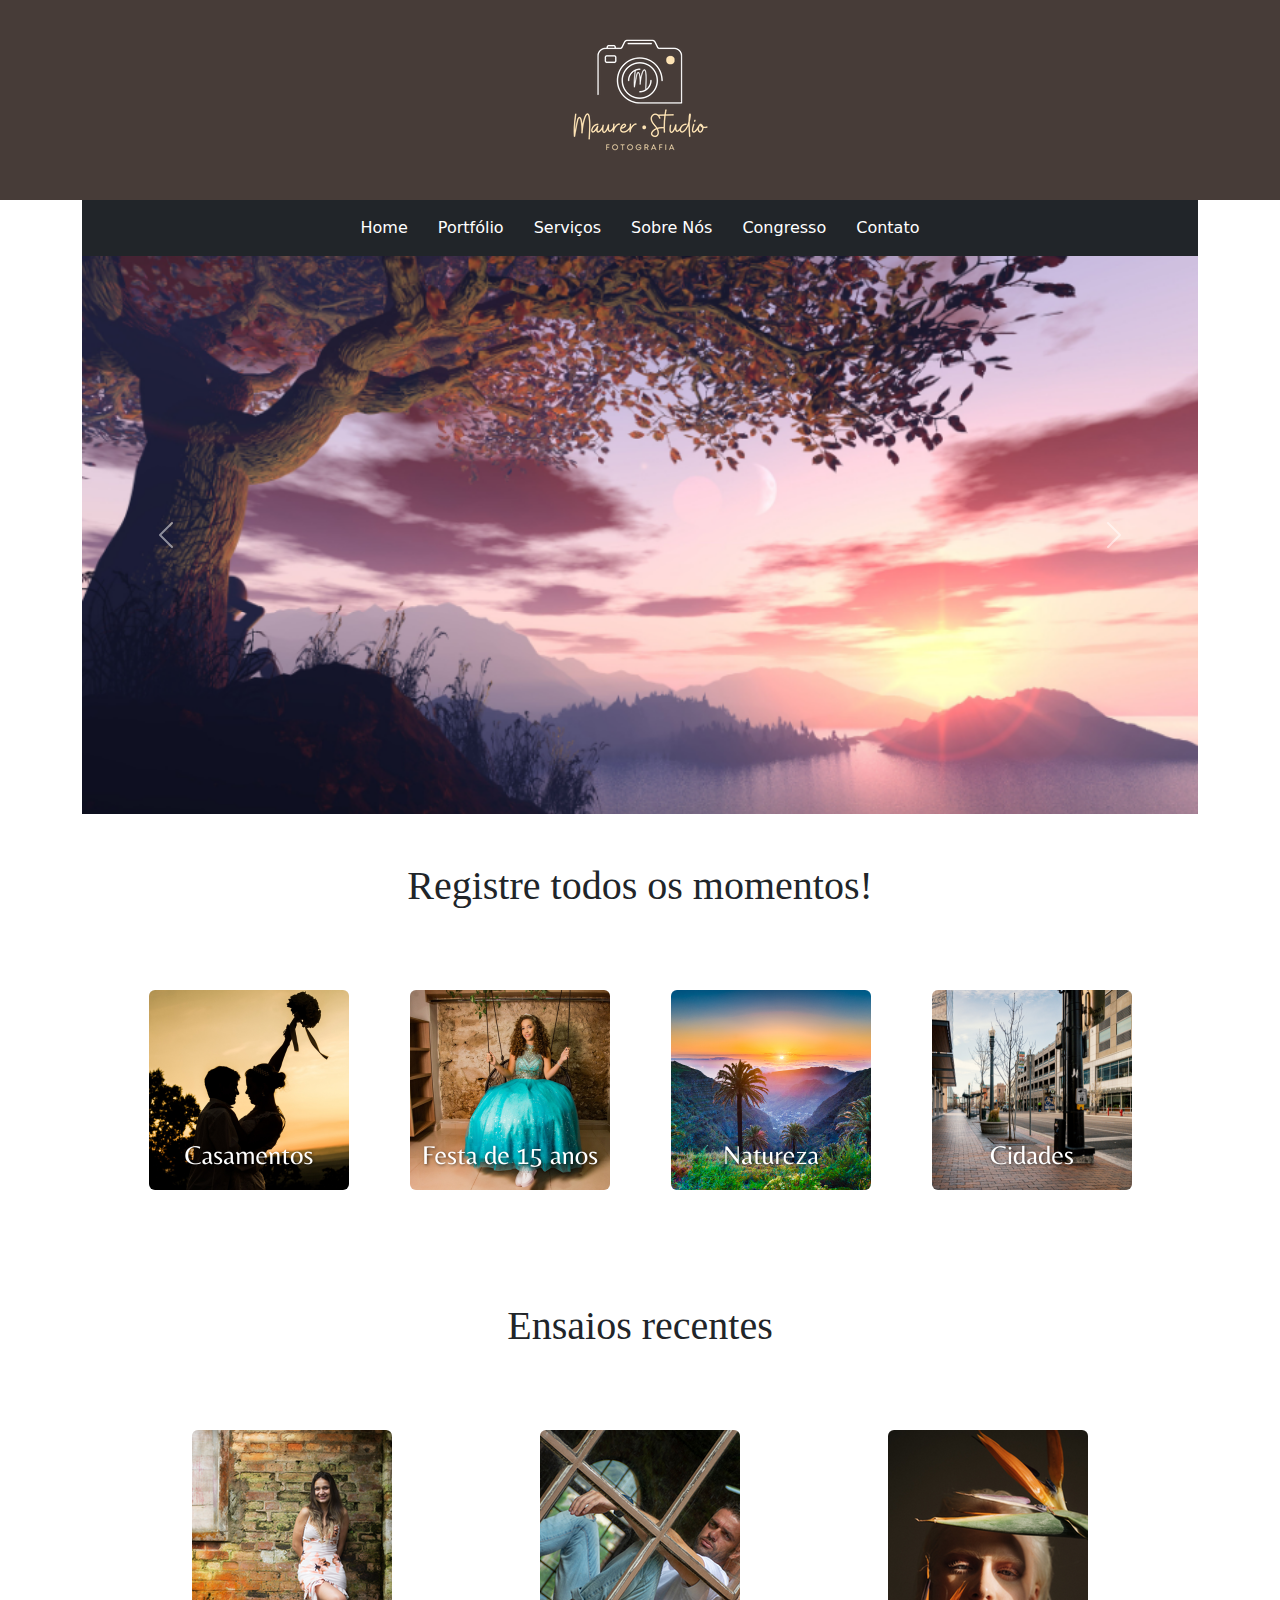
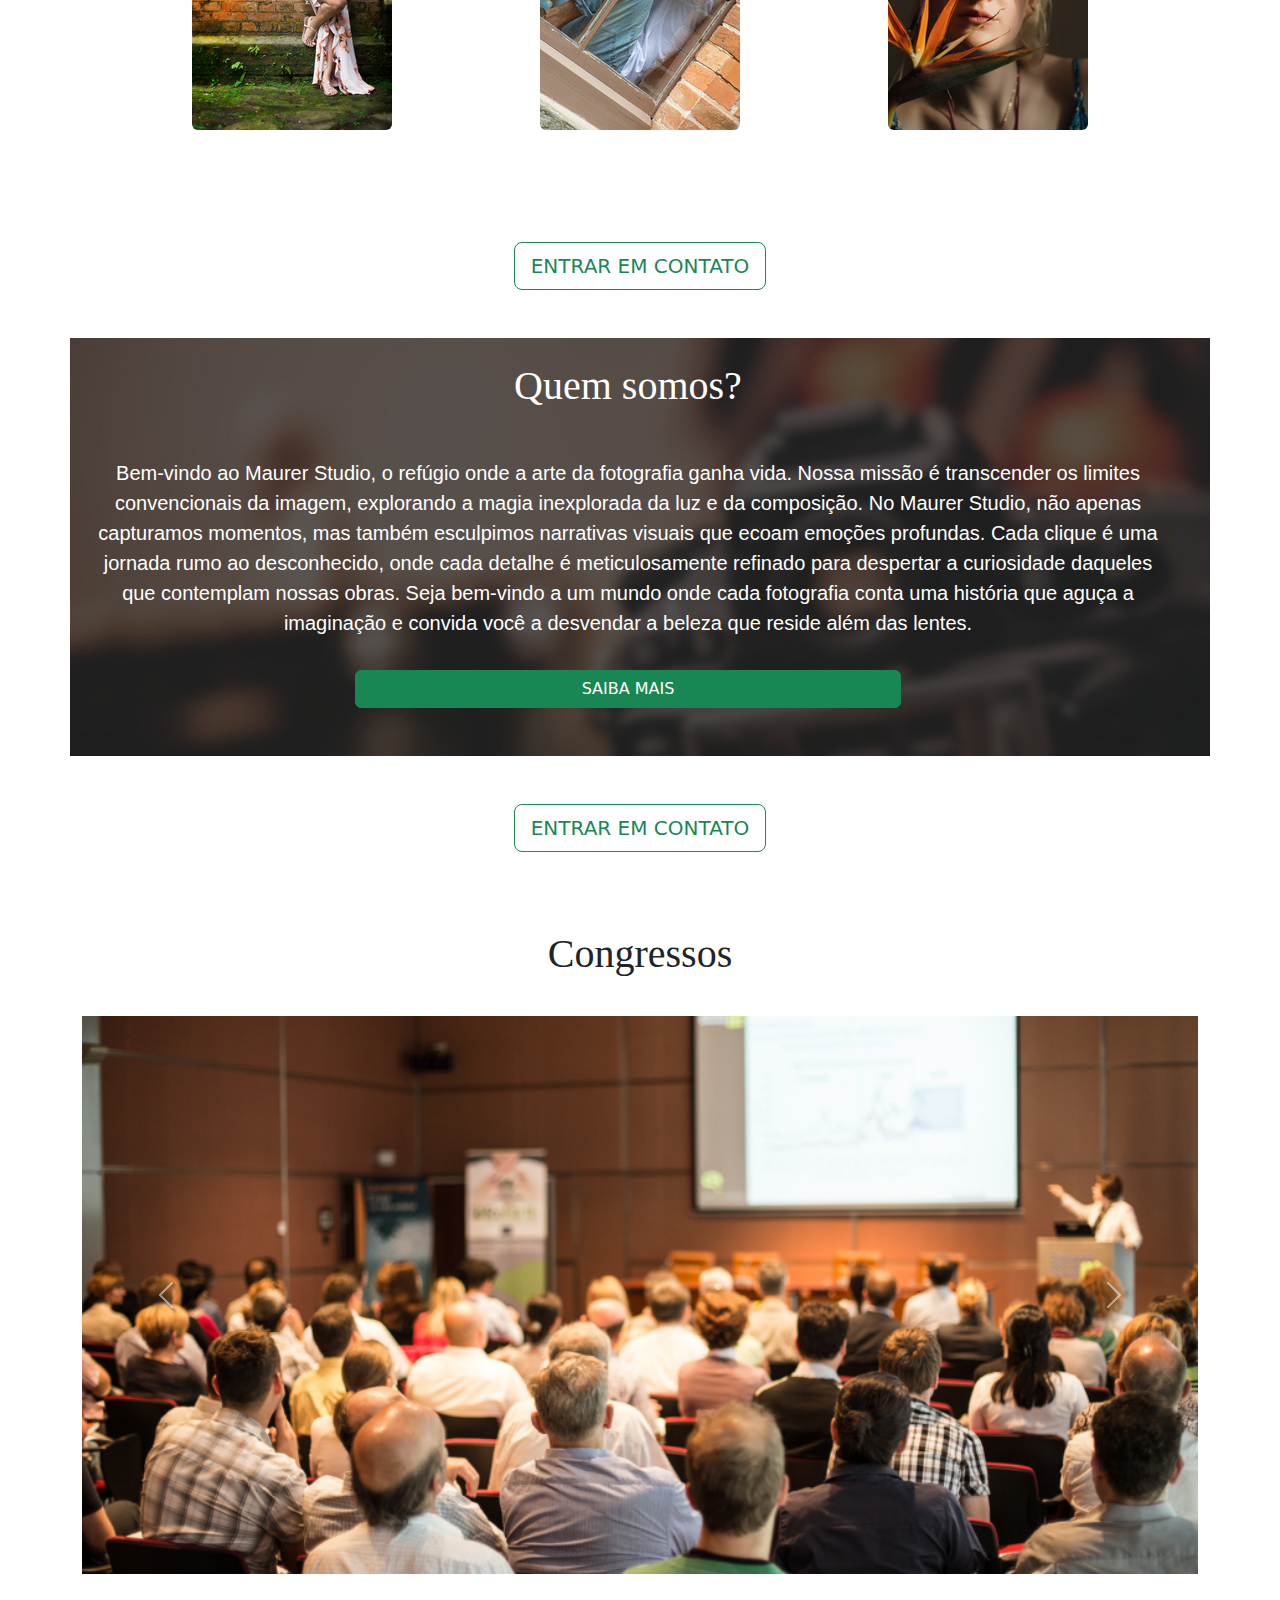
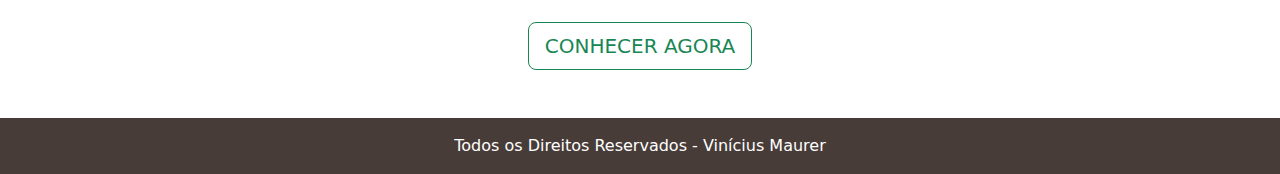
<file: index.html>
<!DOCTYPE html>
<html lang="pt-br">
<head>
    <meta charset="UTF-8">
    <meta http-equiv="X-UA-Compatible" content="IE=edge">
    <meta name="viewport" content="width=device-width, initial-scale=1.0">
    <link rel="icon" type="image/x-icon" href="./img/favicon.png">
    <link rel="stylesheet" href="css/style.css">
    <link href="https://cdn.jsdelivr.net/npm/bootstrap@5.3.1/dist/css/bootstrap.min.css" rel="stylesheet">
    <script src="https://cdn.jsdelivr.net/npm/bootstrap@5.3.1/dist/js/bootstrap.bundle.min.js"></script>
    <title>Estudio Maurer</title>
</head>
<body>
    <div class="container-fluid"> <!--header-->
        <div class="row" style="height: auto;">
            <div class="col-sm-12" style="background-color: #473C38;">
                <center>
                    <a href="index.html">
                        <img class="img-fluid" src="img/logo.png">
                    </a>
                </center>
            </div>
        </div>
    </div>
    <div class="container">
        <center>
        <div class="container" style="text-align: center;"> <!--navbar-->
            <div class="row">
                <div class="col-sm-12 bg-dark">
                    <nav class="navbar navbar-expand-lg navbar-light bg-dark">
                        <div class="container-fluid">
                            <button class="navbar-toggler" style="background-color: #FFE5B6; color: white;" type="button" data-bs-toggle="collapse" data-bs-target="#navbarNavAltMarkup" aria-controls="navbarNavAltMarkup" aria-expanded="false" aria-label="Toggle navigation">
                                <span class="navbar-toggler-icon " style="background-color: #FFE5B6; color: white;"></span>
                            </button>
                        <div class="collapse navbar-collapse pagination justify-content-center" id="navbarNavAltMarkup">
                            <div class="navbar-nav topnav">
                            <a class="nav-link active-navbar" aria-current="page" href="index.html" style="color: white; padding-left: 15px; padding-right: 15px;">Home</a>
                            <a class="nav-link" href="portifolio.html" style="color: white; padding-left: 15px; padding-right: 15px;">Portfólio</a>
                            <a class="nav-link" href="servicos.html" style="color: white; padding-left: 15px; padding-right: 15px;">Serviços</a>
                            <a class="nav-link" href="sobre.html" style="color: white; padding-left: 15px; padding-right: 15px;">Sobre Nós</a>
                            <a class="nav-link" href="congresso.html" style="color: white; padding-left: 15px; padding-right: 15px;">Congresso</a>
                            <a class="nav-link" href="contato.html" style="color: white; padding-left: 15px; padding-right: 15px;">Contato</a>
                            </div>
                        </div>
                        </div>
                    </nav>
                </div>
            </div>
        </div>
        </center>
    </div>
    <div class="container"> <!--content-->
        <div class="row-sm-12" style="height: auto; background-color: rgb(222, 239, 253);">
            <div class="col-sm-12">
                <div id="carouselExampleFade" class="carousel slide carousel-fade" data-bs-ride="carousel">
                    <div class="carousel-inner">
                      <div class="carousel-item active">
                        <img src="img/foto-home1.png" class="d-block w-100 img-fluid" alt="...">
                      </div>
                      <div class="carousel-item">
                        <img src="img/foto-home2.png" class="d-block w-100 img-fluid" alt="...">
                      </div>
                      <div class="carousel-item">
                        <img src="img/foto-home3.png" class="d-block w-100 img-fluid" alt="...">
                      </div>
                    </div>
                    <button class="carousel-control-prev" type="button" data-bs-target="#carouselExampleFade" data-bs-slide="prev">
                      <span class="carousel-control-prev-icon" aria-hidden="true"></span>
                      <span class="visually-hidden">Previous</span>
                    </button>
                    <button class="carousel-control-next" type="button" data-bs-target="#carouselExampleFade" data-bs-slide="next">
                      <span class="carousel-control-next-icon" aria-hidden="true"></span>
                      <span class="visually-hidden">Next</span>
                    </button>
                  </div>
            </div>
        </div>
        <div class="row mt-5 mb-2">
            <div class="col-sm-12">
                <center>
                    <h1 style="font-family: Georgia, 'Times New Roman', Times, serif;">Registre todos os momentos!</h1>
                </center>
            </div>
        </div>
        <div class="row p-5">
            <div class="col-sm-3">
                <div class="text-center my-3" id="imagem-home">
                    <a href="portifolio.html">
                        <img src="img/casamento-home.png" class="rounded img-fluid" alt="...">
                    </a>
                </div>
            </div>
            <div class="col-sm-3">
                <div class="text-center my-3">
                    <a href="portifolio.html">
                        <img src="img/festa15anos-home.png" class="rounded img-fluid" alt="...">
                    </a>
                </div>
            </div>
            <div class="col-sm-3">
                <div class="text-center my-3">
                    <a href="portifolio.html">
                        <img src="img//natureza-home.png" class="rounded img-fluid" alt="...">
                    </a>
                </div>
            </div>
            <div class="col-sm-3">
                <div class="text-center my-3">
                    <a href="portifolio.html">
                        <img src="img/cidade-home.png" class="rounded img-fluid" alt="...">
                    </a>
                </div>
            </div>
        </div>
        <div class="row mt-5 mb-2">
            <div class="col-sm-12">
                <center>
                    <h1 style="font-family: Georgia, 'Times New Roman', Times, serif;">Ensaios recentes</h1>
                </center>
            </div>
        </div>
        <div class="row p-5">
            <div class="col-sm-4">
                <div class="text-center my-3">
                    <a href="portifolio.html">
                        <img src="img/ensaio-home.png" class="rounded img-fluid" alt="...">
                    </a>
                </div>
            </div>
            <div class="col-sm-4">
                <div class="text-center my-3">
                    <a href="portifolio.html">
                        <img src="img/ensaio-home2.png" class="rounded img-fluid" alt="...">
                    </a>
                </div>
            </div>
            <div class="col-sm-4">
                <div class="text-center my-3">
                    <a href="portifolio.html">
                        <img src="img/ensaio-home3.png" class="rounded img-fluid" alt="...">
                    </a>
                </div>
            </div>
        </div>
        <center>
        <div class="row">
            <div class="col-sm-12 p-5">
                <a href="contato.html">
                    <button type="button" class="btn btn-outline-success btn-lg">ENTRAR EM CONTATO</button>
                </a>
            </div>
        </div>
        </center>
        <div class="row" style="background-image: url(img/Sobre-fundo.png);">
            <div class="row p-4">
                <div class="col-sm-12">
                    <center>
                        <h1 style="font-family: Georgia, 'Times New Roman', Times, serif; color: white;">Quem somos?</h1>
                    </center>
                </div>
            </div>
            <div class="row p-3">
                <div class="col-sm-12">
                    <div class="text-center d-flex">
                        <p class="texto-home">
                            Bem-vindo ao Maurer Studio, o refúgio onde a arte da fotografia ganha vida. 
                            Nossa missão é transcender os limites convencionais da imagem, explorando a 
                            magia inexplorada da luz e da composição. No Maurer Studio, não apenas capturamos 
                            momentos, mas também esculpimos narrativas visuais que ecoam emoções profundas. 
                            Cada clique é uma jornada rumo ao desconhecido, onde cada detalhe é meticulosamente
                            refinado para despertar a curiosidade daqueles que contemplam nossas obras. 
                            Seja bem-vindo a um mundo onde cada fotografia conta uma história que aguça 
                            a imaginação e convida você a desvendar a beleza que reside além das lentes.
                        </p>
                    </div>
                </div>
            </div>
            <div class="row">
                <a href="sobre.html" style="text-decoration: none;">
                <div class="d-grid gap-2 col-6 mx-auto">
                        <button class="btn btn-success mb-5" type="button">SAIBA MAIS</button>
                    </div>
                </a>
            </div>
        </div>
        <center>
            <div class="row">
                <div class="col-sm-12 p-5">
                    <a href="contato.html">
                        <button type="button" class="btn btn-outline-success btn-lg">ENTRAR EM CONTATO</button>
                    </a>
                </div>
            </div>
        </center>

        <div class="row">
            <div class="col-sm-12">
                <center>
                    <h1 style="padding: 30px; font-family: Georgia, 'Times New Roman', Times, serif;">Congressos</h1>
                </center>
            </div>
        </div>
        
        <div class="row">
            <div class="col-sm-12">
                <div id="carouselExampleControls" class="carousel slide" data-bs-ride="carousel">
                    <div class="carousel-inner">
                      <div class="carousel-item active">
                        <img src="img/congresso-home1.png" class="d-block w-100" alt="...">
                      </div>
                      <div class="carousel-item">
                        <img src="img/congresso-home2.png" class="d-block w-100" alt="...">
                      </div>
                      <div class="carousel-item">
                        <img src="img/congresso-home3.png" class="d-block w-100" alt="...">
                      </div>
                      <div class="carousel-item">
                        <img src="img/congresso-home4.png" class="d-block w-100" alt="...">
                      </div>
                    </div>
                    <button class="carousel-control-prev" type="button" data-bs-target="#carouselExampleControls" data-bs-slide="prev">
                      <span class="carousel-control-prev-icon" aria-hidden="true"></span>
                      <span class="visually-hidden">Previous</span>
                    </button>
                    <button class="carousel-control-next" type="button" data-bs-target="#carouselExampleControls" data-bs-slide="next">
                      <span class="carousel-control-next-icon" aria-hidden="true"></span>
                      <span class="visually-hidden">Next</span>
                    </button>
                </div>
            </div>
        </div>

        <center>
            <div class="row">
                <div class="col-sm-12 p-5">
                    <a href="congresso.html">
                        <button type="button" class="btn btn-outline-success btn-lg">CONHECER AGORA</button>
                    </a>
                </div>
            </div>
            </center>

    </div>

    <div class="container-fluid" style="height: auto; background-color: #473C38;">
        <!--footer-->
        <div class="row pt-3">
            <div class="col-12">
                <p class="text-center" style="color: white;">Todos os Direitos Reservados - Vinícius Maurer</p>
            </div>
        </div>
    </div>

</body>
</html>
</file>
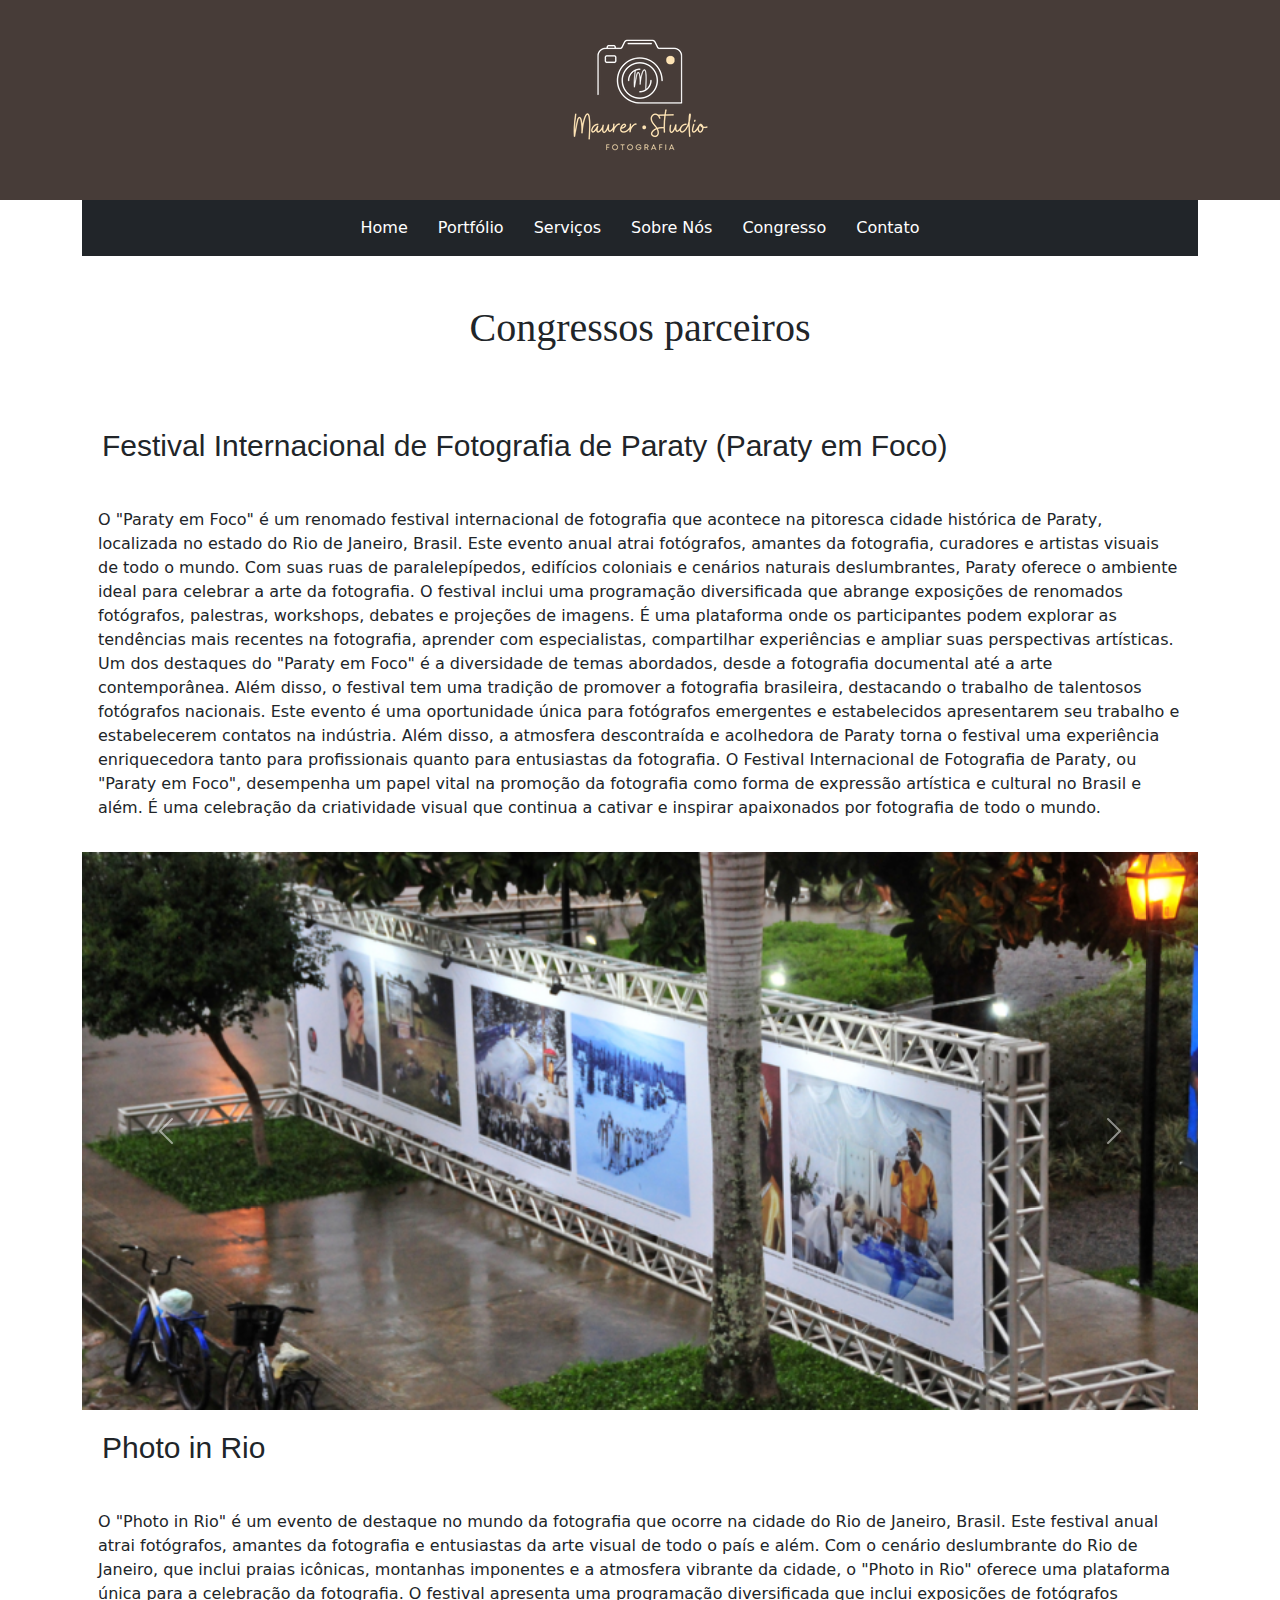
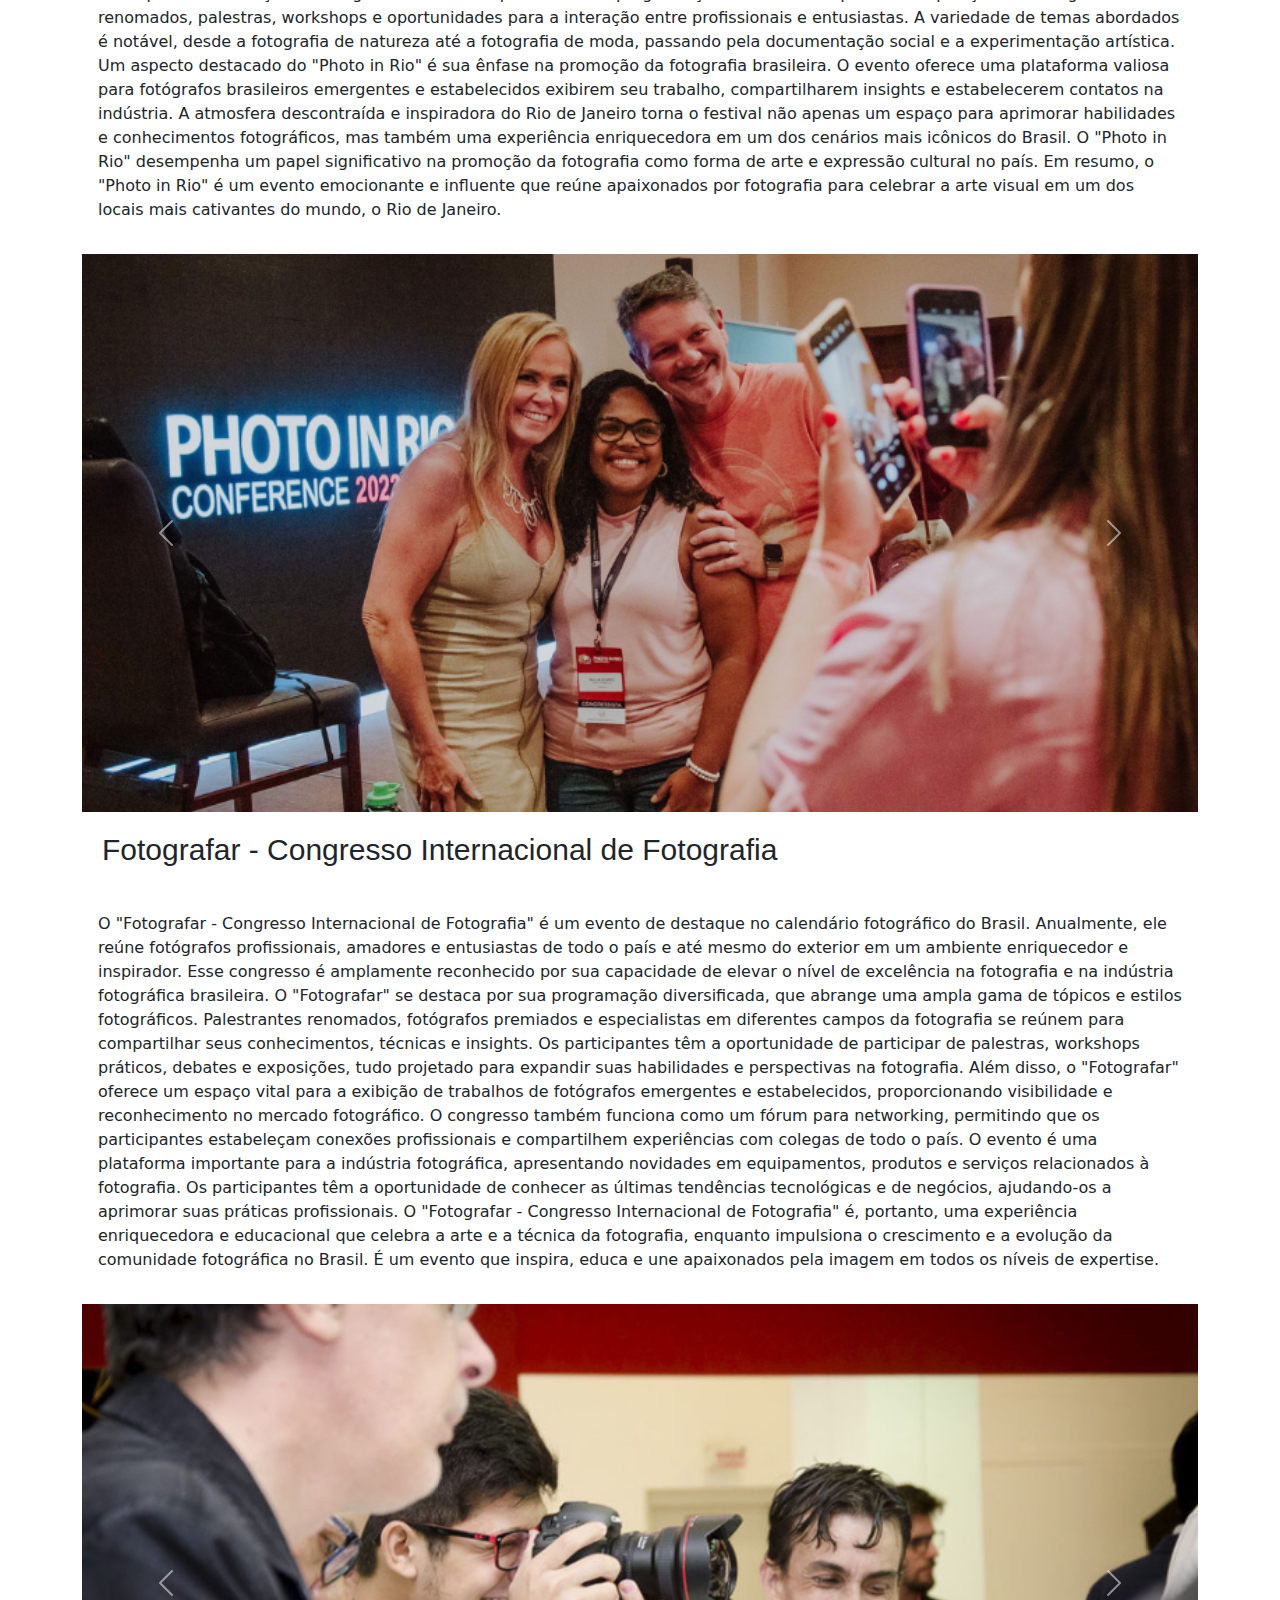
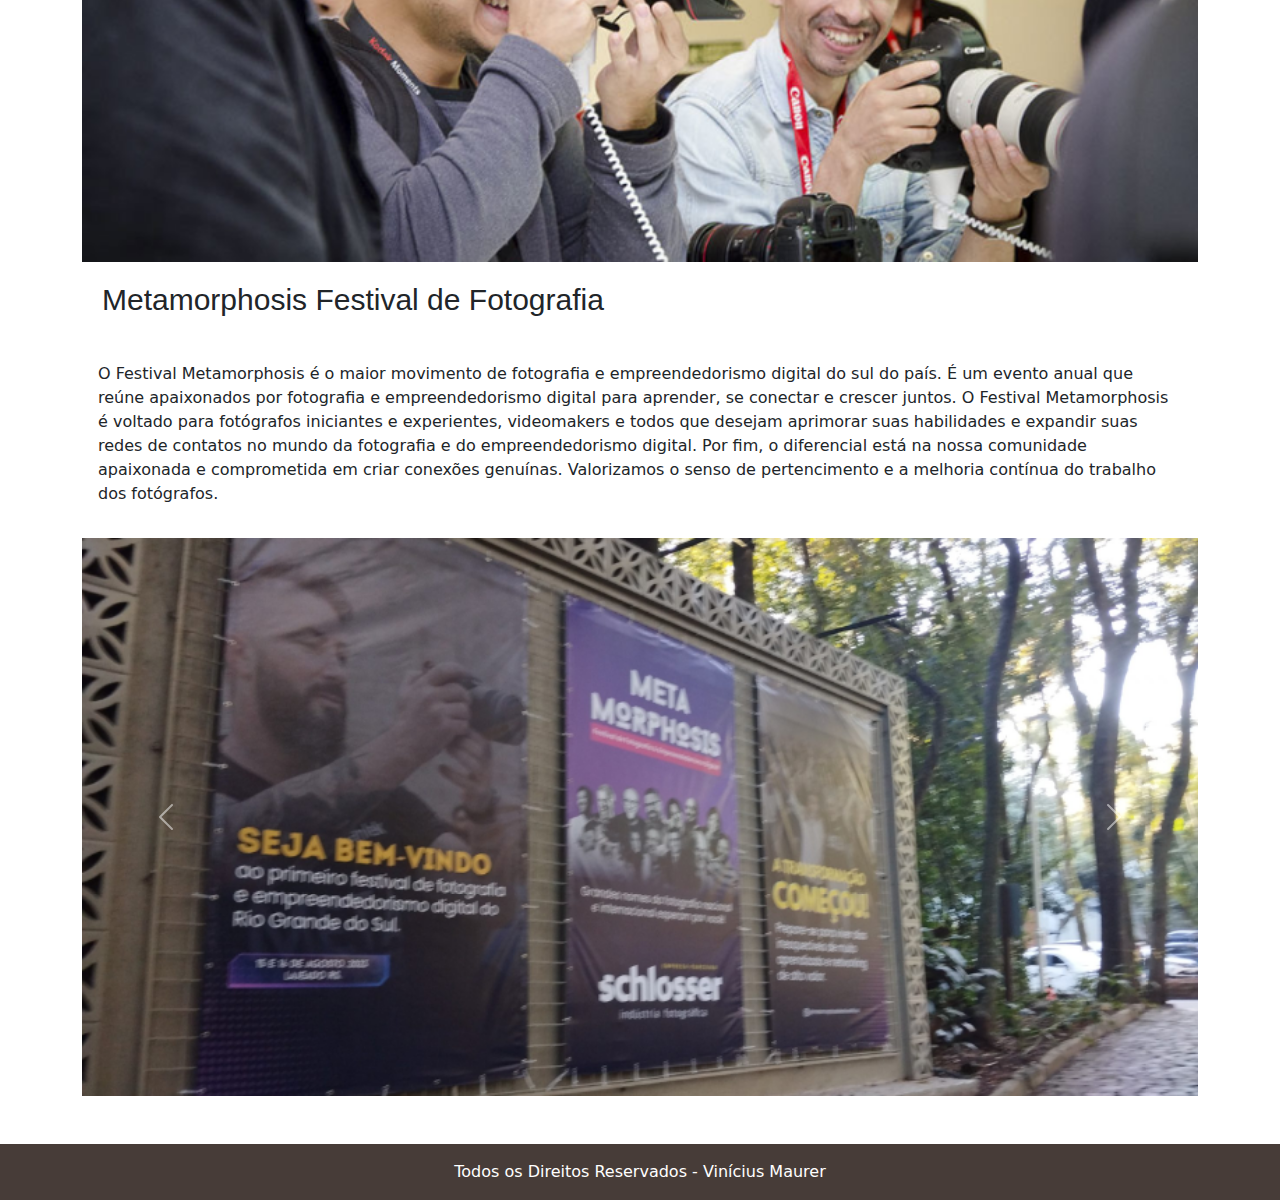
<file: congresso.html>
<!DOCTYPE html>
<html lang="pt-br">

<head>
    <meta charset="UTF-8">
    <meta http-equiv="X-UA-Compatible" content="IE=edge">
    <meta name="viewport" content="width=device-width, initial-scale=1.0">
    <link rel="icon" type="image/x-icon" href="./img/favicon.png">
    <link rel="stylesheet" href="css/style.css">
    <link href="https://cdn.jsdelivr.net/npm/bootstrap@5.3.1/dist/css/bootstrap.min.css" rel="stylesheet">
    <script src="https://cdn.jsdelivr.net/npm/bootstrap@5.3.1/dist/js/bootstrap.bundle.min.js"></script>
    <title>Estudio Maurer</title>
</head>

<body>
    <div class="container-fluid">
        <!--header-->
        <div class="row" style="height: auto;">
            <div class="col-sm-12" style="background-color: #473C38;">
                <center>
                    <a href="index.html">
                        <img class="img-fluid" src="img/logo.png">
                    </a>
                </center>
            </div>
        </div>
    </div>

    <div class="container">
        <center>
            <div class="container" style="text-align: center;">
                <!--navbar-->
                <div class="row">
                    <div class="col-sm-12 bg-dark">
                        <nav class="navbar navbar-expand-lg navbar-light bg-dark">
                            <div class="container-fluid">
                                <button class="navbar-toggler" style="background-color: #FFE5B6; color: white;"
                                    type="button" data-bs-toggle="collapse" data-bs-target="#navbarNavAltMarkup"
                                    aria-controls="navbarNavAltMarkup" aria-expanded="false" aria-label="Toggle navigation">
                                    <span class="navbar-toggler-icon "
                                        style="background-color: #FFE5B6; color: white;"></span>
                                </button>
                                <div class="collapse navbar-collapse pagination justify-content-center"
                                    id="navbarNavAltMarkup">
                                    <div class="navbar-nav topnav">
                                        <a class="nav-link" aria-current="page" href="index.html"
                                            style="color: white; padding-left: 15px; padding-right: 15px;">Home</a>
                                        <a class="nav-link active-navbar" href="portifolio.html"
                                            style="color: white; padding-left: 15px; padding-right: 15px;">Portfólio</a>
                                        <a class="nav-link" href="servicos.html"
                                            style="color: white; padding-left: 15px; padding-right: 15px;">Serviços</a>
                                        <a class="nav-link" href="sobre.html"
                                            style="color: white; padding-left: 15px; padding-right: 15px;">Sobre Nós</a>
                                        <a class="nav-link" href="congresso.html"
                                            style="color: white; padding-left: 15px; padding-right: 15px;">Congresso</a>
                                        <a class="nav-link" href="contato.html"
                                            style="color: white; padding-left: 15px; padding-right: 15px;">Contato</a>
                                    </div>
                                </div>
                            </div>
                        </nav>
                    </div>
                </div>
            </div>
        </center>
    </div>

    <div class="container"> <!--content-->
       
        <div class="row mt-5 mb-5">
            <div class="col-sm-12">
                <center>
                    <h1 style="font-family: Georgia, 'Times New Roman', Times, serif;">Congressos parceiros</h1>
                </center>
            </div>
        </div>


        <div class="row"> <!--Congresso 1-->
            <div class="col">
              <h1 class="titulo-portfolio">Festival Internacional de Fotografia de Paraty (Paraty em Foco)</h1>
            </div>
        </div>
        <div class="row">
            <div class="col">
                <p class="p-3">  
                    O "Paraty em Foco" é um renomado festival internacional de fotografia 
                    que acontece na pitoresca cidade histórica de Paraty, localizada no 
                    estado do Rio de Janeiro, Brasil. Este evento anual atrai fotógrafos, 
                    amantes da fotografia, curadores e artistas visuais de todo o mundo. 
                    Com suas ruas de paralelepípedos, edifícios coloniais e cenários naturais 
                    deslumbrantes, Paraty oferece o ambiente ideal para celebrar a arte da 
                    fotografia.

                    O festival inclui uma programação diversificada que abrange exposições 
                    de renomados fotógrafos, palestras, workshops, debates e projeções de 
                    imagens. É uma plataforma onde os participantes podem explorar as tendências 
                    mais recentes na fotografia, aprender com especialistas, compartilhar 
                    experiências e ampliar suas perspectivas artísticas.

                    Um dos destaques do "Paraty em Foco" é a diversidade de temas abordados, 
                    desde a fotografia documental até a arte contemporânea. Além disso, o 
                    festival tem uma tradição de promover a fotografia brasileira, destacando 
                    o trabalho de talentosos fotógrafos nacionais.

                    Este evento é uma oportunidade única para fotógrafos emergentes e estabelecidos 
                    apresentarem seu trabalho e estabelecerem contatos na indústria. Além disso, a 
                    atmosfera descontraída e acolhedora de Paraty torna o festival uma experiência 
                    enriquecedora tanto para profissionais quanto para entusiastas da fotografia.

                    O Festival Internacional de Fotografia de Paraty, ou "Paraty em Foco", desempenha
                     um papel vital na promoção da fotografia como forma de expressão artística e 
                     cultural no Brasil e além. É uma celebração da criatividade visual que continua 
                     a cativar e inspirar apaixonados por fotografia de todo o mundo.
                </p>
            </div>
        </div>

        <div class="row-sm-12" style="height: auto; background-color: rgb(222, 239, 253);">
            <div class="col-sm-12">
                <div id="carouselExampleFade" class="carousel slide carousel-fade" data-bs-ride="carousel">
                    <div class="carousel-inner">
                      <div class="carousel-item active">
                        <img src="img/c-1-1.png" class="d-block w-100 img-fluid" alt="...">
                      </div>
                      <div class="carousel-item">
                        <img src="img/c1-2.png" class="d-block w-100 img-fluid" alt="...">
                      </div>
                      <div class="carousel-item">
                        <img src="img/c1-3.png" class="d-block w-100 img-fluid" alt="...">
                      </div>
                      <div class="carousel-item">
                        <img src="img/c1-4.png" class="d-block w-100 img-fluid" alt="...">
                      </div>
                    </div>
                    <button class="carousel-control-prev" type="button" data-bs-target="#carouselExampleFade" data-bs-slide="prev">
                      <span class="carousel-control-prev-icon" aria-hidden="true"></span>
                      <span class="visually-hidden">Previous</span>
                    </button>
                    <button class="carousel-control-next" type="button" data-bs-target="#carouselExampleFade" data-bs-slide="next">
                      <span class="carousel-control-next-icon" aria-hidden="true"></span>
                      <span class="visually-hidden">Next</span>
                    </button>
                  </div>
            </div>
        </div>

        <div class="row"> <!--Congresso 2-->
            <div class="col">
              <h1 class="titulo-portfolio">Photo in Rio</h1>
            </div>
        </div>
        <div class="row">
            <div class="col">
                <p class="p-3">  
                    O "Photo in Rio" é um evento de destaque no mundo da fotografia que ocorre na 
                    cidade do Rio de Janeiro, Brasil. Este festival anual atrai fotógrafos, amantes 
                    da fotografia e entusiastas da arte visual de todo o país e além. Com o cenário 
                    deslumbrante do Rio de Janeiro, que inclui praias icônicas, montanhas imponentes 
                    e a atmosfera vibrante da cidade, o "Photo in Rio" oferece uma plataforma única 
                    para a celebração da fotografia.

                    O festival apresenta uma programação diversificada que inclui exposições de fotógrafos 
                    renomados, palestras, workshops e oportunidades para a interação entre profissionais e 
                    entusiastas. A variedade de temas abordados é notável, desde a fotografia de natureza 
                    até a fotografia de moda, passando pela documentação social e a experimentação artística.

                    Um aspecto destacado do "Photo in Rio" é sua ênfase na promoção da fotografia 
                    brasileira. O evento oferece uma plataforma valiosa para fotógrafos brasileiros 
                    emergentes e estabelecidos exibirem seu trabalho, compartilharem insights e estabelecerem 
                    contatos na indústria.

                    A atmosfera descontraída e inspiradora do Rio de Janeiro torna o festival não apenas 
                    um espaço para aprimorar habilidades e conhecimentos fotográficos, mas também uma 
                    experiência enriquecedora em um dos cenários mais icônicos do Brasil. O "Photo in Rio" 
                    desempenha um papel significativo na promoção da fotografia como forma de arte e expressão 
                    cultural no país.

                    Em resumo, o "Photo in Rio" é um evento emocionante e influente que reúne apaixonados 
                    por fotografia para celebrar a arte visual em um dos locais mais cativantes do mundo, 
                    o Rio de Janeiro.
                </p>
            </div>
        </div>

        <div class="row-sm-12" style="height: auto; background-color: rgb(222, 239, 253);">
            <div class="col-sm-12">
                <div id="carouselExampleFade2" class="carousel slide carousel-fade" data-bs-ride="carousel">
                    <div class="carousel-inner">
                      <div class="carousel-item active">
                        <img src="img/c2-1.png" class="d-block w-100 img-fluid" alt="...">
                      </div>
                      <div class="carousel-item">
                        <img src="img/c2-2.png" class="d-block w-100 img-fluid" alt="...">
                      </div>
                      <div class="carousel-item">
                        <img src="img/c2-3.png" class="d-block w-100 img-fluid" alt="...">
                      </div>
                      <div class="carousel-item">
                        <img src="img/c2-4.png" class="d-block w-100 img-fluid" alt="...">
                      </div>
                    </div>
                    <button class="carousel-control-prev" type="button" data-bs-target="#carouselExampleFade2" data-bs-slide="prev">
                      <span class="carousel-control-prev-icon" aria-hidden="true"></span>
                      <span class="visually-hidden">Previous</span>
                    </button>
                    <button class="carousel-control-next" type="button" data-bs-target="#carouselExampleFade2" data-bs-slide="next">
                      <span class="carousel-control-next-icon" aria-hidden="true"></span>
                      <span class="visually-hidden">Next</span>
                    </button>
                  </div>
            </div>
        </div>

        <div class="row"> <!--Congresso 3-->
            <div class="col">
              <h1 class="titulo-portfolio">Fotografar - Congresso Internacional de Fotografia</h1>
            </div>
        </div>
        <div class="row">
            <div class="col">
                <p class="p-3">  
                    O "Fotografar - Congresso Internacional de Fotografia" é um evento de destaque 
                    no calendário fotográfico do Brasil. Anualmente, ele reúne fotógrafos profissionais, 
                    amadores e entusiastas de todo o país e até mesmo do exterior em um ambiente 
                    enriquecedor e inspirador. Esse congresso é amplamente reconhecido por sua capacidade 
                    de elevar o nível de excelência na fotografia e na indústria fotográfica brasileira.

                    O "Fotografar" se destaca por sua programação diversificada, que abrange uma ampla 
                    gama de tópicos e estilos fotográficos. Palestrantes renomados, fotógrafos premiados 
                    e especialistas em diferentes campos da fotografia se reúnem para compartilhar seus 
                    conhecimentos, técnicas e insights. Os participantes têm a oportunidade de participar 
                    de palestras, workshops práticos, debates e exposições, tudo projetado para expandir 
                    suas habilidades e perspectivas na fotografia.

                    Além disso, o "Fotografar" oferece um espaço vital para a exibição de trabalhos de 
                    fotógrafos emergentes e estabelecidos, proporcionando visibilidade e reconhecimento 
                    no mercado fotográfico. O congresso também funciona como um fórum para networking, 
                    permitindo que os participantes estabeleçam conexões profissionais e compartilhem 
                    experiências com colegas de todo o país.

                    O   evento é uma plataforma importante para a indústria fotográfica, apresentando 
                    novidades em equipamentos, produtos e serviços relacionados à fotografia. Os participantes 
                    têm a oportunidade de conhecer as últimas tendências tecnológicas e de negócios, ajudando-os 
                    a aprimorar suas práticas profissionais.

                    O "Fotografar - Congresso Internacional de Fotografia" é, portanto, uma experiência 
                    enriquecedora e educacional que celebra a arte e a técnica da fotografia, enquanto 
                    impulsiona o crescimento e a evolução da comunidade fotográfica no Brasil. É um evento 
                    que inspira, educa e une apaixonados pela imagem em todos os níveis de expertise.
                </p>
            </div>
        </div>

        <div class="row-sm-12" style="height: auto; background-color: rgb(222, 239, 253);">
            <div class="col-sm-12">
                <div id="carouselExampleFade3" class="carousel slide carousel-fade" data-bs-ride="carousel">
                    <div class="carousel-inner">
                      <div class="carousel-item active">
                        <img src="img/c3-1.png" class="d-block w-100 img-fluid" alt="...">
                      </div>
                      <div class="carousel-item">
                        <img src="img/c3-2.png" class="d-block w-100 img-fluid" alt="...">
                      </div>
                      <div class="carousel-item">
                        <img src="img/c3-3.png" class="d-block w-100 img-fluid" alt="...">
                      </div>
                      <div class="carousel-item">
                        <img src="img/c3-4.png" class="d-block w-100 img-fluid" alt="...">
                      </div>
                    </div>
                    <button class="carousel-control-prev" type="button" data-bs-target="#carouselExampleFade3" data-bs-slide="prev">
                      <span class="carousel-control-prev-icon" aria-hidden="true"></span>
                      <span class="visually-hidden">Previous</span>
                    </button>
                    <button class="carousel-control-next" type="button" data-bs-target="#carouselExampleFade3" data-bs-slide="next">
                      <span class="carousel-control-next-icon" aria-hidden="true"></span>
                      <span class="visually-hidden">Next</span>
                    </button>
                  </div>
            </div>
        </div>

        <div class="row"> <!--Congresso 4-->
            <div class="col">
              <h1 class="titulo-portfolio">Metamorphosis Festival de Fotografia</h1>
            </div>
        </div>
        <div class="row">
            <div class="col">
                <p class="p-3">  
                    O Festival Metamorphosis é o maior movimento de fotografia e empreendedorismo digital 
                    do sul do país. É um evento anual que reúne apaixonados por fotografia e empreendedorismo 
                    digital para aprender, se conectar e crescer juntos.
                    O Festival Metamorphosis é voltado para fotógrafos iniciantes e experientes, videomakers e 
                    todos que desejam aprimorar suas habilidades e expandir suas redes de contatos no mundo da 
                    fotografia e do empreendedorismo digital.
                    Por fim, o diferencial está na nossa comunidade apaixonada e comprometida em criar conexões 
                    genuínas. Valorizamos o senso de pertencimento e a melhoria contínua do trabalho dos fotógrafos.
                </p>
            </div>
        </div>

        <div class="row-sm-12 mb-5" style="height: auto; background-color: rgb(222, 239, 253);">
            <div class="col-sm-12">
                <div id="carouselExampleFade4" class="carousel slide carousel-fade" data-bs-ride="carousel">
                    <div class="carousel-inner">
                      <div class="carousel-item active">
                        <img src="img/c4-1.png" class="d-block w-100 img-fluid" alt="...">
                      </div>
                      <div class="carousel-item">
                        <img src="img/c4-2.png" class="d-block w-100 img-fluid" alt="...">
                      </div>
                      <div class="carousel-item">
                        <img src="img/c4-3.png" class="d-block w-100 img-fluid" alt="...">
                      </div>
                      <div class="carousel-item">
                        <img src="img/c4-4.png" class="d-block w-100 img-fluid" alt="...">
                      </div>
                    </div>
                    <button class="carousel-control-prev" type="button" data-bs-target="#carouselExampleFade4" data-bs-slide="prev">
                      <span class="carousel-control-prev-icon" aria-hidden="true"></span>
                      <span class="visually-hidden">Previous</span>
                    </button>
                    <button class="carousel-control-next" type="button" data-bs-target="#carouselExampleFade4" data-bs-slide="next">
                      <span class="carousel-control-next-icon" aria-hidden="true"></span>
                      <span class="visually-hidden">Next</span>
                    </button>
                  </div>
            </div>
        </div>


    </div>

    <div class="container">
        <div class="row">
            <div class="col-12">
                <button onclick="voltarAoTopo()" id="voltar-ao-topo" title="Voltar ao Topo">Voltar ao topo</button>
            </div>
        </div>
    </div>

    <div class="container-fluid" style="height: auto; background-color: #473C38;">
      <!--footer-->
      <div class="row pt-3">
          <div class="col-12">
              <p class="text-center" style="color: white;">Todos os Direitos Reservados - Vinícius Maurer</p>
          </div>
      </div>
  </div>
    <script src="js/index.js"></script>
</body>

</html>
</file>
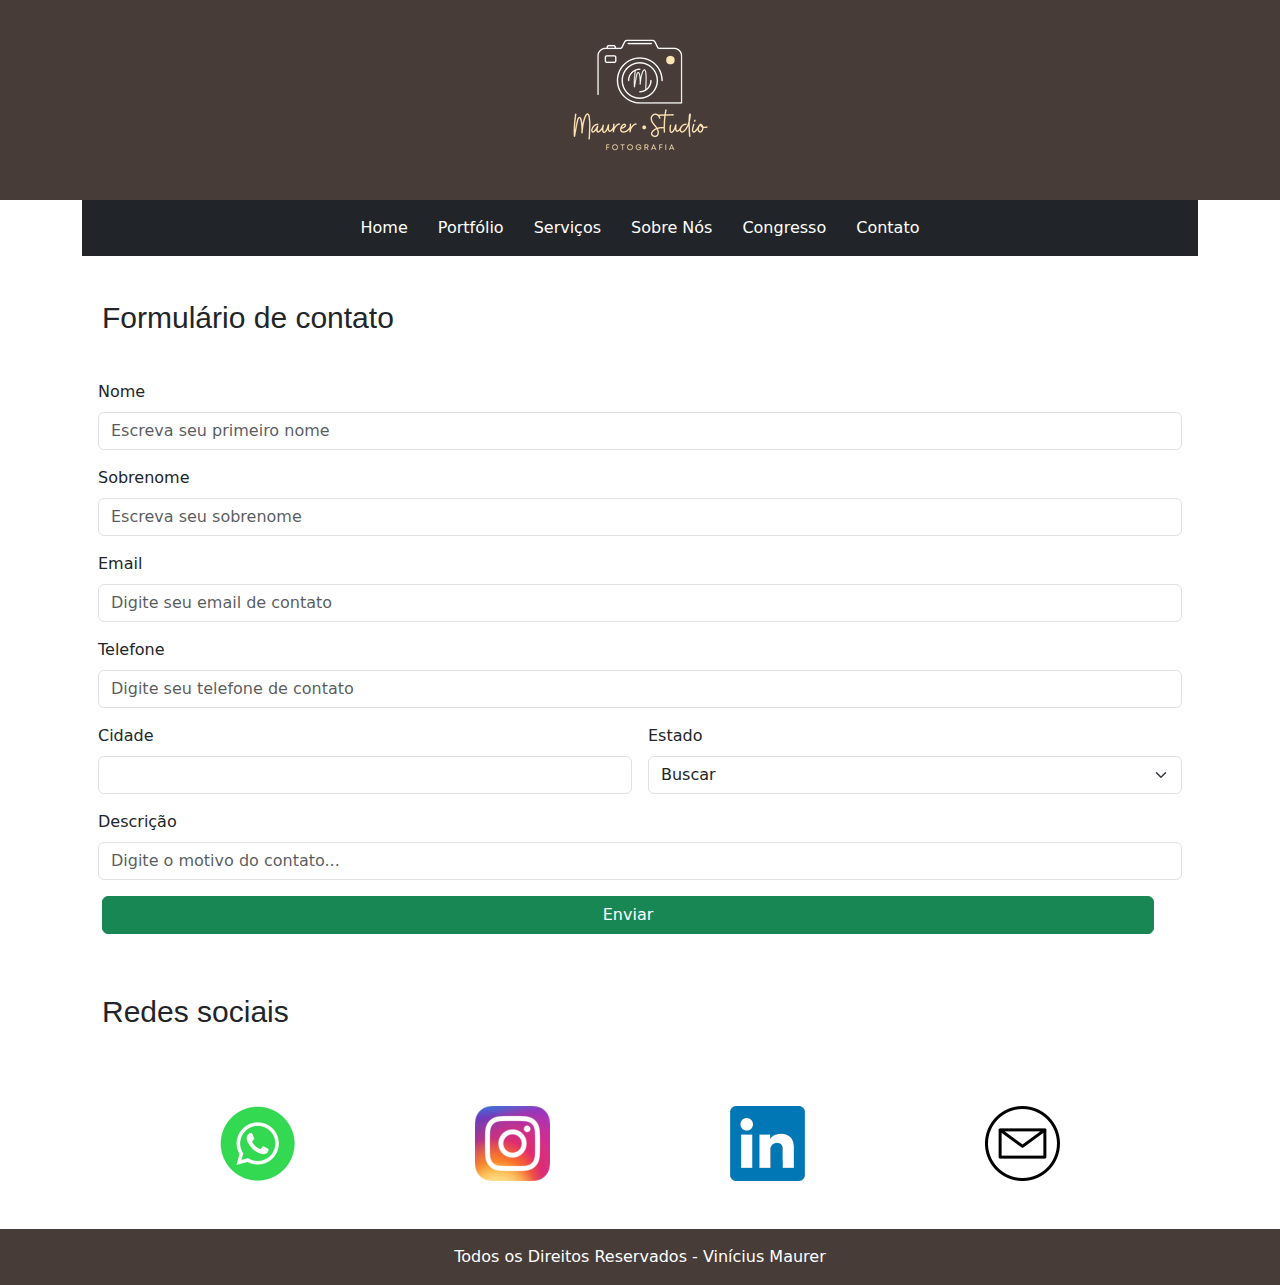
<file: contato.html>
<!DOCTYPE html>
<html lang="pt-br">

<head>
    <meta charset="UTF-8">
    <meta http-equiv="X-UA-Compatible" content="IE=edge">
    <meta name="viewport" content="width=device-width, initial-scale=1.0">
    <link rel="icon" type="image/x-icon" href="./img/favicon.png">
    <link rel="stylesheet" href="css/style.css">
    <link href="https://cdn.jsdelivr.net/npm/bootstrap@5.3.1/dist/css/bootstrap.min.css" rel="stylesheet">
    <script src="https://cdn.jsdelivr.net/npm/bootstrap@5.3.1/dist/js/bootstrap.bundle.min.js"></script>
    <title>Estudio Maurer</title>
</head>

<body>
    <div class="container-fluid">
        <!--header-->
        <div class="row" style="height: auto;">
            <div class="col-sm-12" style="background-color: #473C38;">
                <center>
                    <a href="index.html">
                        <img class="img-fluid" src="img/logo.png">
                    </a>
                </center>
            </div>
        </div>
    </div>

    <div class="container">
        <center>
            <div class="container" style="text-align: center;">
                <!--navbar-->
                <div class="row">
                    <div class="col-sm-12 bg-dark">
                        <nav class="navbar navbar-expand-lg navbar-light bg-dark">
                            <div class="container-fluid">
                                <button class="navbar-toggler" style="background-color: #FFE5B6; color: white;"
                                    type="button" data-bs-toggle="collapse" data-bs-target="#navbarNavAltMarkup"
                                    aria-controls="navbarNavAltMarkup" aria-expanded="false" aria-label="Toggle navigation">
                                    <span class="navbar-toggler-icon "
                                        style="background-color: #FFE5B6; color: white;"></span>
                                </button>
                                <div class="collapse navbar-collapse pagination justify-content-center"
                                    id="navbarNavAltMarkup">
                                    <div class="navbar-nav topnav">
                                        <a class="nav-link" aria-current="page" href="index.html"
                                            style="color: white; padding-left: 15px; padding-right: 15px;">Home</a>
                                        <a class="nav-link active-navbar" href="portifolio.html"
                                            style="color: white; padding-left: 15px; padding-right: 15px;">Portfólio</a>
                                        <a class="nav-link" href="servicos.html"
                                            style="color: white; padding-left: 15px; padding-right: 15px;">Serviços</a>
                                        <a class="nav-link" href="sobre.html"
                                            style="color: white; padding-left: 15px; padding-right: 15px;">Sobre Nós</a>
                                        <a class="nav-link" href="congresso.html"
                                            style="color: white; padding-left: 15px; padding-right: 15px;">Congresso</a>
                                        <a class="nav-link" href="contato.html"
                                            style="color: white; padding-left: 15px; padding-right: 15px;">Contato</a>
                                    </div>
                                </div>
                            </div>
                        </nav>
                    </div>
                </div>
            </div>
        </center>
    </div>
    <div class="container"> <!--content-->

        <div class="row mt-4"> <!--Forms de contato-->
            <div class="col">
              <h1 class="titulo-portfolio">Formulário de contato</h1>
            </div>
        </div>

        <div class="row p-3">
            <div class="col-12">
                <form class="row g-3">
                    <div class="col-md-12">
                        <label for="inputEmail4" class="form-label">Nome</label>
                        <input type="email" class="form-control" id="inputEmail4" placeholder="Escreva seu primeiro nome" required>
                    </div>
                    <div class="col-12">
                        <label for="inputAddress" class="form-label">Sobrenome</label>
                        <input type="text" class="form-control" id="inputAddress" placeholder="Escreva seu sobrenome" required>
                    </div>
                    <div class="col-12">
                        <label for="inputAddress2" class="form-label">Email</label>
                        <input type="text" class="form-control" id="inputAddress2" placeholder="Digite seu email de contato" required>
                    </div>
                    <div class="col-12">
                        <label for="inputAddress2" class="form-label">Telefone</label>
                        <input type="tel" class="form-control" id="inputAddress2" placeholder="Digite seu telefone de contato" required>
                    </div>
                    <div class="col-md-6">
                        <label for="inputCity" class="form-label">Cidade</label>
                        <input type="text" class="form-control" id="inputCity" required>
                    </div>
                    <div class="col-md-6">
                        <label for="inputState" class="form-label">Estado</label>
                        <select id="inputState" class="form-select">
                            <option selected>Buscar</option>
                            <option>Acre</option>
                            <option>Alagoas</option>
                            <option>Amapá</option>
                            <option>Amazonas</option>
                            <option>Bahia</option>
                            <option>Ceará</option>
                            <option>Distrito Federal</option>
                            <option>Espírito Santo</option>
                            <option>Goiás</option>
                            <option>Maranhão</option>
                            <option>Mato Grosso</option>
                            <option>Mato Grosso do Sul</option>
                            <option>Minas Gerais</option>
                            <option>Pará</option>
                            <option>Paraíba</option>
                            <option>Paraná</option>
                            <option>Pernambuco</option>
                            <option>Piauí</option>
                            <option>Rio de Janeiro</option>
                            <option>Rio Grande do Norte</option>
                            <option>Rio Grande do Sul</option>
                            <option>Rondônia</option>
                            <option>Roraima</option>
                            <option>Santa Catarina</option>
                            <option>São Paulo</option>
                            <option>Sergipe</option>
                            <option>Tocantins</option>
                        </select>
                    </div>
                    <div class="col-12">
                        <label for="inputAddress2" class="form-label">Descrição</label>
                        <input type="text" class="form-control" id="inputAddress2" placeholder="Digite o motivo do contato..." required>
                    </div>

                    <!-- Button trigger modal -->
                    <div class="row mt-3">
                        <div class="text-center col-12 d-grid gap-2 align-self-center">
                                <button type="button" class="btn btn-success" data-bs-toggle="modal" data-bs-target="#exampleModal">
                                    Enviar
                                </button>
                        </div>
                    </div>
                            
                    <!-- Modal -->
                    <div class="modal fade" id="exampleModal" tabindex="-1" aria-labelledby="exampleModalLabel" aria-hidden="true">
                        <div class="modal-dialog">
                        <div class="modal-content">
                            <div class="modal-header">
                                <h5 class="modal-title" id="exampleModalLabel">Formulário enviado com sucesso!</h5>
                                <button type="button" class="btn-close" data-bs-dismiss="modal" aria-label="Close"></button>
                            </div>
                            <div class="modal-body">
                                <center>
                                    <img src="./img/sucess.png" alt="" class="img-fluid">
                                </center>
                            </div>
                            <div class="modal-footer">
                                <button type="button" class="btn btn-success" data-bs-dismiss="modal">OK</button>
                            </div>
                        </div>
                    </div>
                </div>
                </form>
            </div>
        </div>

        <div class="row mt-4"> <!--Redes sociais-->
            <div class="col">
              <h1 class="titulo-portfolio">Redes sociais</h1>
            </div>
        </div>
        <div class="row m-5">
            <div class="col-3 text-center">
                <a href="https://wa.me/5551999962604">
                    <img  class="img-fluid" src="img/whats.png" alt="">
                </a>
            </div>
            <div class="col-3 text-center">
                <a href="https://instagram.com/vinicius_maurer_">
                    <img class="img-fluid" src="img/insta.png" alt="">
                </a>
            </div>
            <div class="col-3 text-center">
                <a href="https://www.linkedin.com/in/vinícius-maurer-a1a952242">
                    <img class="img-fluid" src="img/linkedin.png" alt="">
                </a>
            </div>
            <div class="col-3 text-center">
                <a href="mailto:vinicius.maurer@institutoivoti.com.br">
                    <img class="img-fluid" src="img/email.png" alt="">
                </a>
            </div> 
        </div>
       

    </div>

    <div class="container-fluid" style="height: auto; background-color: #473C38;">
        <!--footer-->
        <div class="row pt-3">
            <div class="col-12">
                <p class="text-center" style="color: white;">Todos os Direitos Reservados - Vinícius Maurer</p>
            </div>
        </div>
    </div>
</body>

</html>
</file>
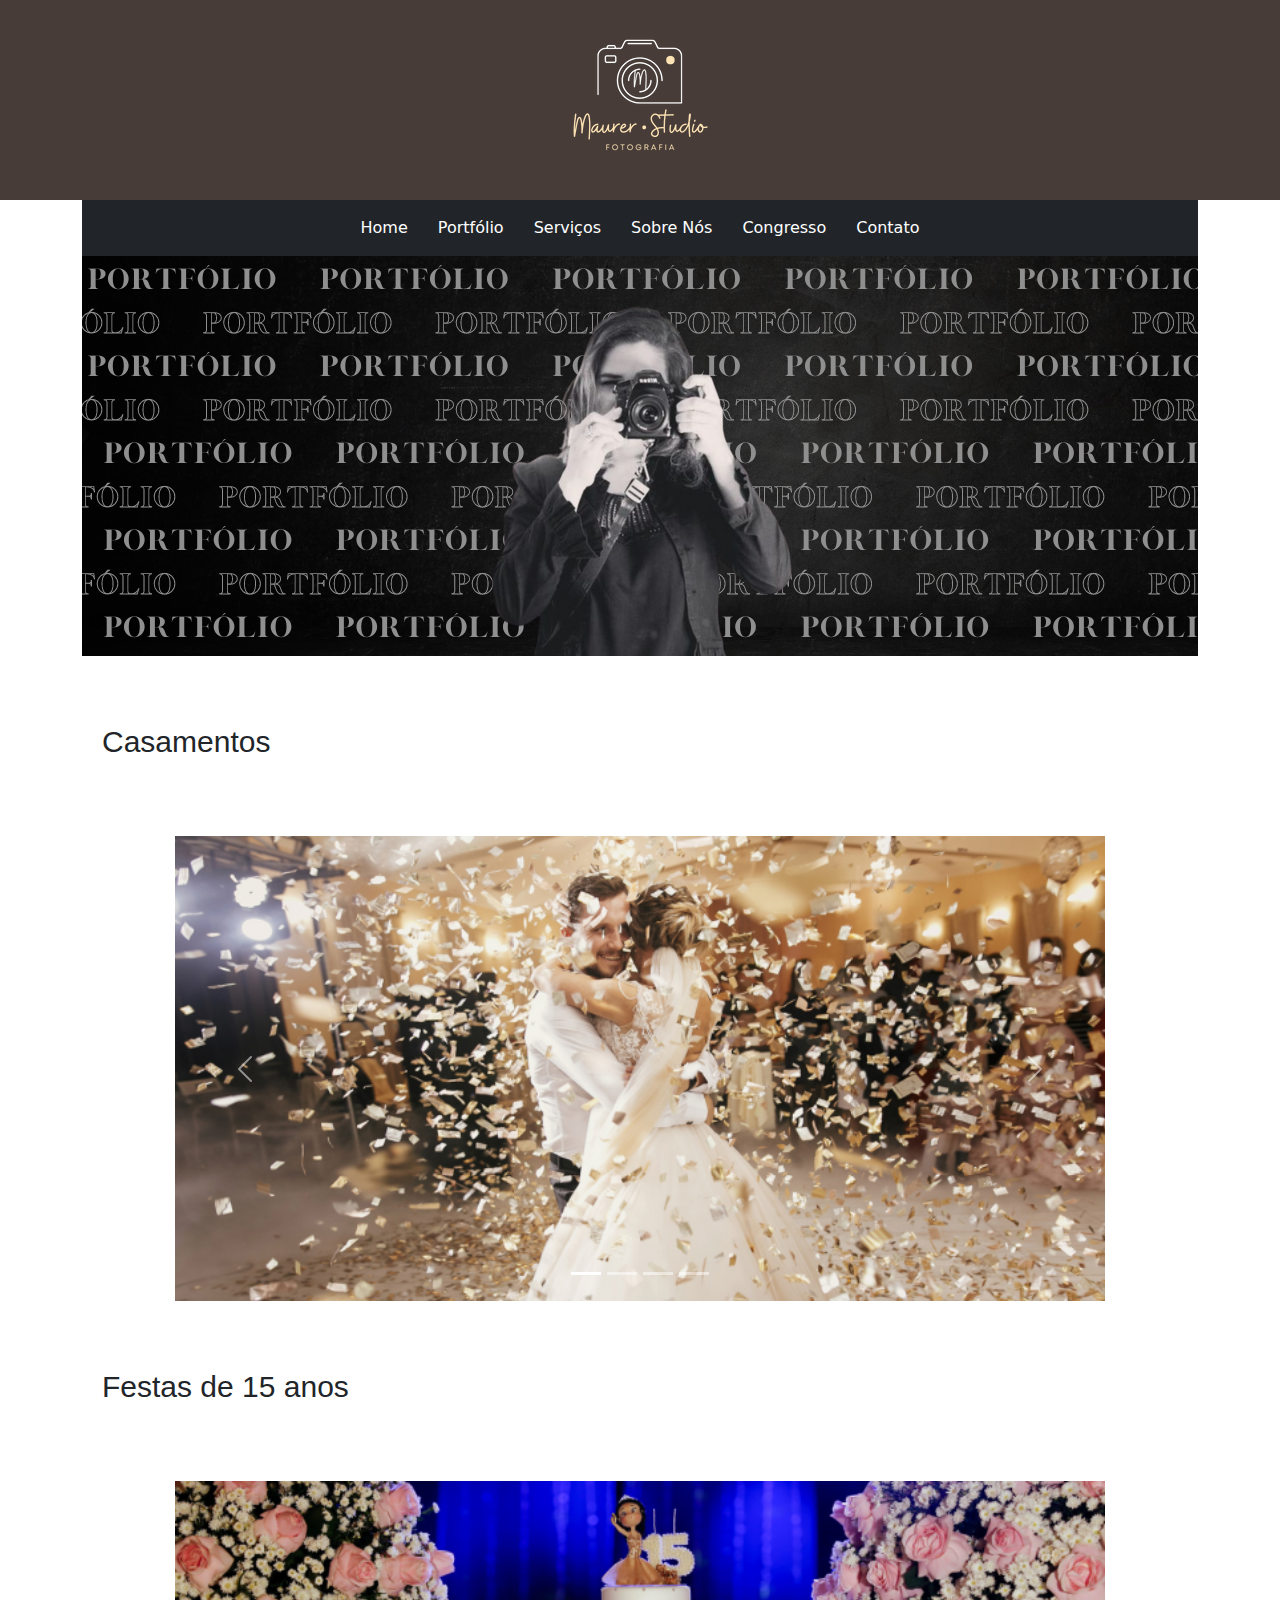
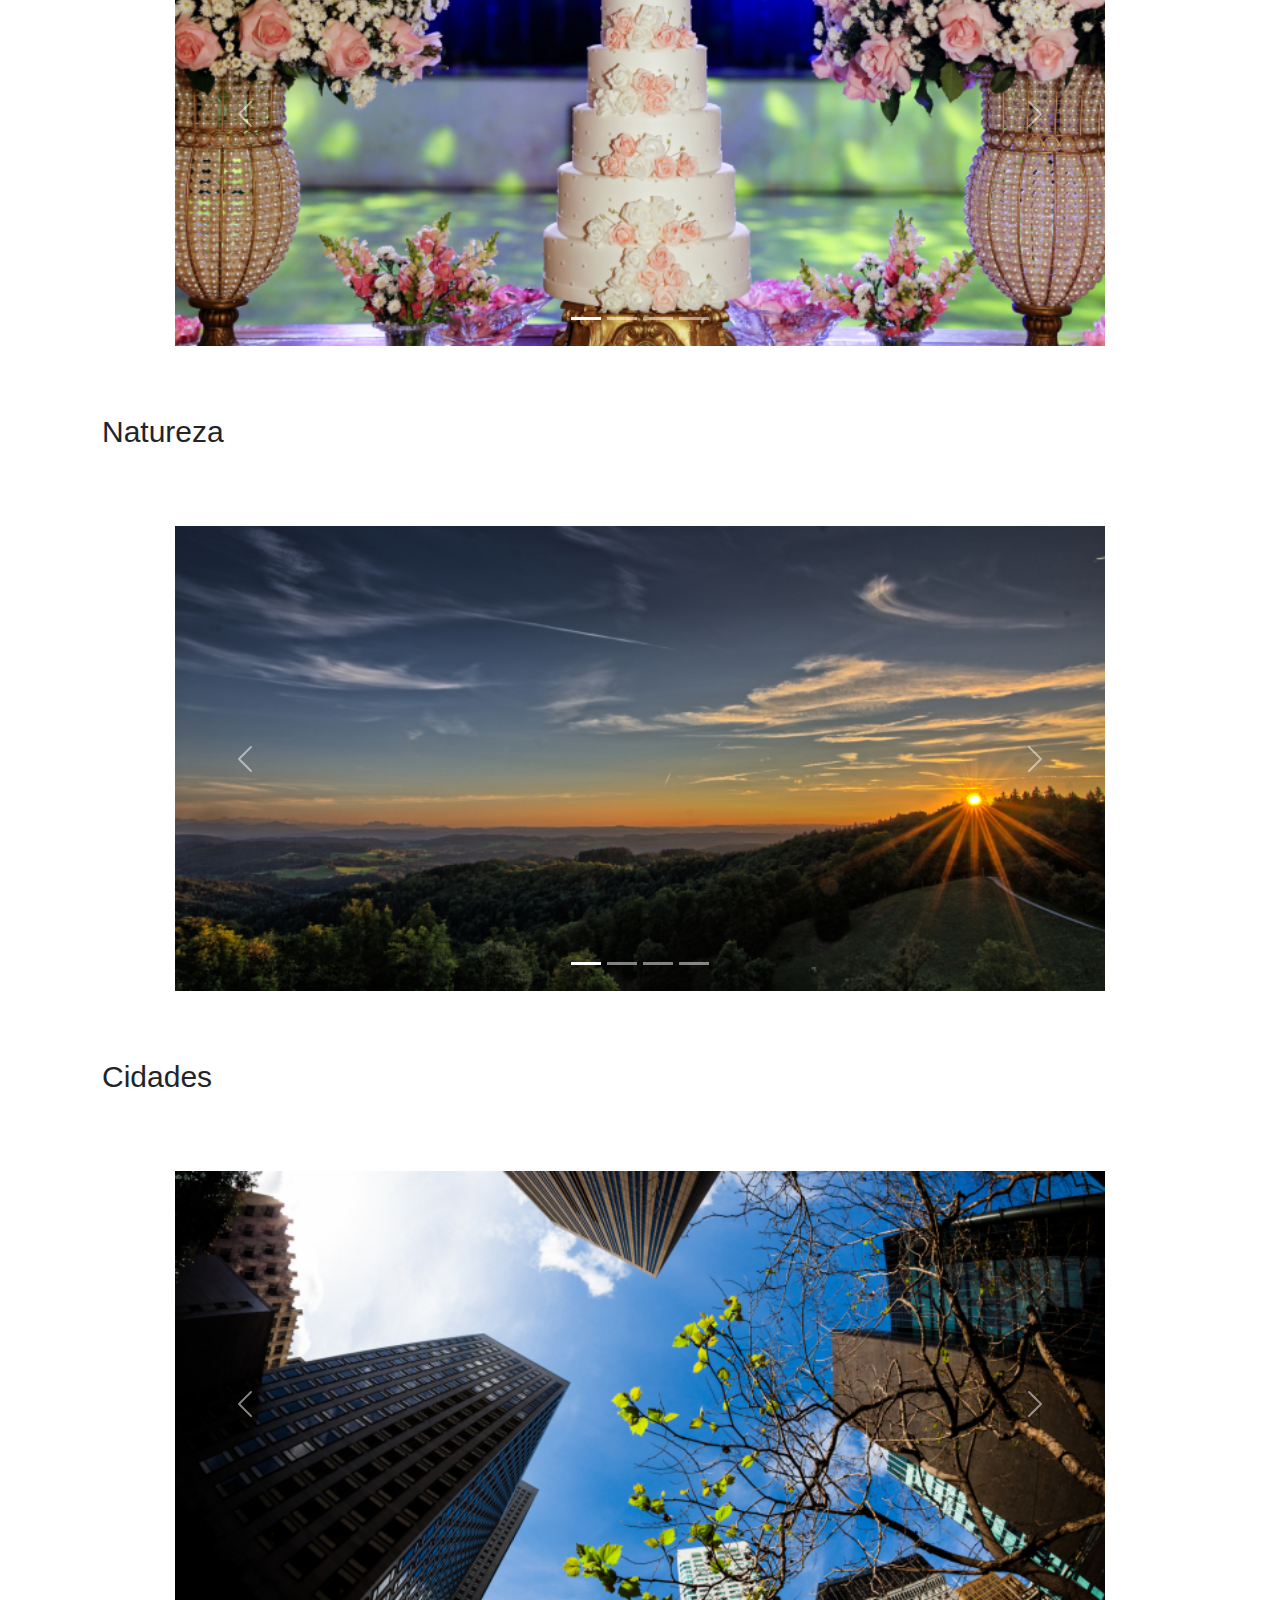
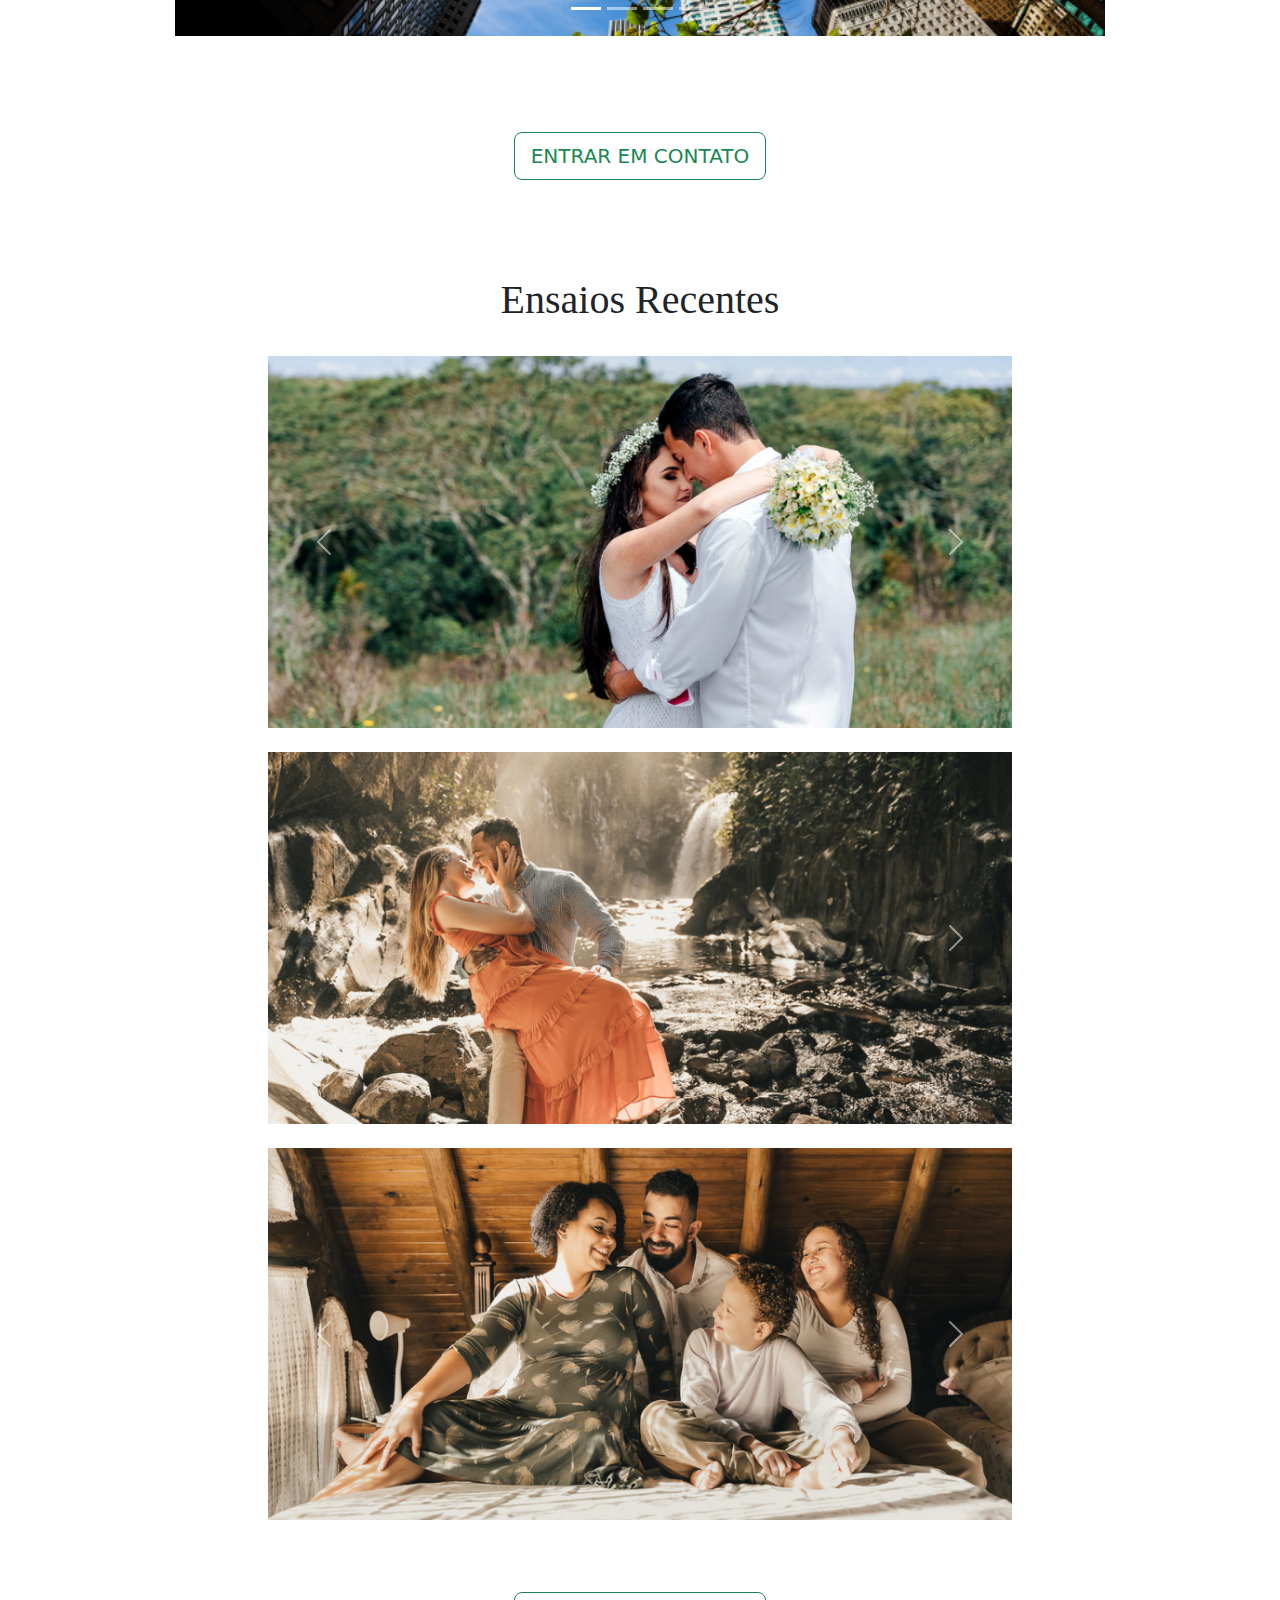
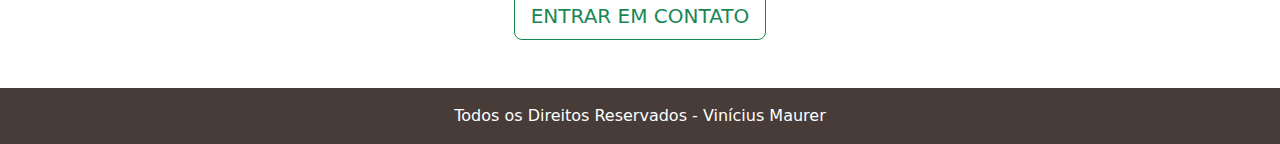
<file: portifolio.html>
<!DOCTYPE html>
<html lang="pt-br">

<head>
    <meta charset="UTF-8">
    <meta http-equiv="X-UA-Compatible" content="IE=edge">
    <meta name="viewport" content="width=device-width, initial-scale=1.0">
    <link rel="icon" type="image/x-icon" href="./img/favicon.png">
    <link rel="stylesheet" href="css/style.css">
    <link href="https://cdn.jsdelivr.net/npm/bootstrap@5.3.1/dist/css/bootstrap.min.css" rel="stylesheet">
    <script src="https://cdn.jsdelivr.net/npm/bootstrap@5.3.1/dist/js/bootstrap.bundle.min.js"></script>
    <title>Estudio Maurer</title>
</head>

<body>
    <div class="container-fluid">
        <!--header-->
        <div class="row" style="height: auto;">
            <div class="col-sm-12" style="background-color: #473C38;">
                <center>
                    <a href="index.html">
                        <img class="img-fluid" src="img/logo.png">
                    </a>
                </center>
            </div>
        </div>
    </div>

    <div class="container">
      <center>
          <div class="container" style="text-align: center;">
              <!--navbar-->
              <div class="row">
                  <div class="col-sm-12 bg-dark">
                      <nav class="navbar navbar-expand-lg navbar-light bg-dark">
                          <div class="container-fluid">
                              <button class="navbar-toggler" style="background-color: #FFE5B6; color: white;"
                                  type="button" data-bs-toggle="collapse" data-bs-target="#navbarNavAltMarkup"
                                  aria-controls="navbarNavAltMarkup" aria-expanded="false" aria-label="Toggle navigation">
                                  <span class="navbar-toggler-icon "
                                      style="background-color: #FFE5B6; color: white;"></span>
                              </button>
                              <div class="collapse navbar-collapse pagination justify-content-center"
                                  id="navbarNavAltMarkup">
                                  <div class="navbar-nav topnav">
                                      <a class="nav-link" aria-current="page" href="index.html"
                                          style="color: white; padding-left: 15px; padding-right: 15px;">Home</a>
                                      <a class="nav-link active-navbar" href="portifolio.html"
                                          style="color: white; padding-left: 15px; padding-right: 15px;">Portfólio</a>
                                      <a class="nav-link" href="servicos.html"
                                          style="color: white; padding-left: 15px; padding-right: 15px;">Serviços</a>
                                      <a class="nav-link" href="sobre.html"
                                          style="color: white; padding-left: 15px; padding-right: 15px;">Sobre Nós</a>
                                      <a class="nav-link" href="congresso.html"
                                          style="color: white; padding-left: 15px; padding-right: 15px;">Congresso</a>
                                      <a class="nav-link" href="contato.html"
                                          style="color: white; padding-left: 15px; padding-right: 15px;">Contato</a>
                                  </div>
                              </div>
                          </div>
                      </nav>
                  </div>
              </div>
          </div>
      </center>
    </div>
  
    <div class="container">
        <!--content-->
        <div class="container">
          <div class="row"> <!--Portfolio-->
            <div class="col-12 img-fluid" style="background-image: url(./img/banner-fotografa.png);">
              <div class="imagem-animada">
                <center>
                  <img src="img/png-fotografa.png" class="img-fluid" alt="Imagem Animada">
                </center>
              </div>
            </div>
          </div>
        </div>
        <div class="row">
          <div class="col-12">
            <div class="row my-5"> <!--Casamentos-->
              <div class="col">
                <h1 class="titulo-portfolio">Casamentos</h1>
              </div>
            </div>
            <center>
              <div id="carouselExampleIndicators" class="carousel slide col-10">
                <div class="carousel-indicators">
                  <button type="button" data-bs-target="#carouselExampleIndicators" data-bs-slide-to="0" class="active" aria-current="true" aria-label="Slide 1"></button>
                  <button type="button" data-bs-target="#carouselExampleIndicators" data-bs-slide-to="1" aria-label="Slide 2"></button>
                  <button type="button" data-bs-target="#carouselExampleIndicators" data-bs-slide-to="2" aria-label="Slide 3"></button>
                  <button type="button" data-bs-target="#carouselExampleIndicators" data-bs-slide-to="3" aria-label="Slide 4"></button>
                </div>
                <div class="carousel-inner">
                  <div class="carousel-item active">
                    <img src="img/casamento-1.png" class="d-block w-100 img-fluid" alt="...">
                  </div>
                  <div class="carousel-item">
                    <img src="img/casamento-2.png" class="d-block w-100 img-fluid" alt="...">
                  </div>
                  <div class="carousel-item">
                    <img src="img/casamento-3.png" class="d-block w-100 img-fluid" alt="...">
                  </div>
                  <div class="carousel-item">
                    <img src="img/casamento-5.png" class="d-block w-100 img-fluid" alt="...">
                  </div>
                </div>
                <button class="carousel-control-prev" type="button" data-bs-target="#carouselExampleIndicators" data-bs-slide="prev">
                  <span class="carousel-control-prev-icon" aria-hidden="true"></span>
                </button>
                <button class="carousel-control-next" type="button" data-bs-target="#carouselExampleIndicators" data-bs-slide="next">
                  <span class="carousel-control-next-icon" aria-hidden="true"></span>
                </button>
              </div>
            </center>
          </div>
        </div>
        <div class="row my-5"> <!--Festas de 15 anos-->
            <div class="col">
                <h1 class="titulo-portfolio">Festas de 15 anos</h1>
            </div>
        </div>
        <center>
            <div id="carouselExampleIndicators2" class="carousel slide col-10">
                <div class="carousel-indicators">
                  <button type="button" data-bs-target="#carouselExampleIndicators2" data-bs-slide-to="0" class="active" aria-current="true" aria-label="Slide 1"></button>
                  <button type="button" data-bs-target="#carouselExampleIndicators2" data-bs-slide-to="1" aria-label="Slide 2"></button>
                  <button type="button" data-bs-target="#carouselExampleIndicators2" data-bs-slide-to="2" aria-label="Slide 3"></button>
                  <button type="button" data-bs-target="#carouselExampleIndicators2" data-bs-slide-to="3" aria-label="Slide 4"></button>
                  
                </div>
                <div class="carousel-inner">
                  <div class="carousel-item active">
                    <img src="img/festa-15-anos-1.png" class="d-block w-100 img-fluid" alt="...">
                  </div>
                  <div class="carousel-item">
                    <img src="img/festa-15-anos-2.png" class="d-block w-100 img-fluid" alt="...">
                  </div>
                  <div class="carousel-item">
                    <img src="img/festa-15-anos-3.png" class="d-block w-100 img-fluid" alt="...">
                  </div>
                  <div class="carousel-item">
                    <img src="img/festa-15-anos-4.png" class="d-block w-100 img-fluid" alt="...">
                  </div>
                </div>
                <button class="carousel-control-prev" type="button" data-bs-target="#carouselExampleIndicators2" data-bs-slide="prev">
                  <span class="carousel-control-prev-icon" aria-hidden="true"></span>
                </button>
                <button class="carousel-control-next" type="button" data-bs-target="#carouselExampleIndicators2" data-bs-slide="next">
                  <span class="carousel-control-next-icon" aria-hidden="true"></span>
                </button>
              </div>
        </center>
        
        <div class="row my-5"> <!--Natureza-->
            <div class="col">
                <h1 class="titulo-portfolio">Natureza</h1>
            </div>
        </div>
        <center>
            <div id="carouselExampleIndicators3" class="carousel slide col-10">
                <div class="carousel-indicators">
                  <button type="button" data-bs-target="#carouselExampleIndicators3" data-bs-slide-to="0" class="active" aria-current="true" aria-label="Slide 1"></button>
                  <button type="button" data-bs-target="#carouselExampleIndicators3" data-bs-slide-to="1" aria-label="Slide 2"></button>
                  <button type="button" data-bs-target="#carouselExampleIndicators3" data-bs-slide-to="2" aria-label="Slide 3"></button>
                  <button type="button" data-bs-target="#carouselExampleIndicators3" data-bs-slide-to="3" aria-label="Slide 4"></button>
                </div>
                <div class="carousel-inner">
                  <div class="carousel-item active">
                    <img src="img/natureza-1.png" class="d-block w-100 img-fluid" alt="...">
                  </div>
                  <div class="carousel-item">
                    <img src="img/natureza-2.png" class="d-block w-100 img-fluid" alt="...">
                  </div>
                  <div class="carousel-item">
                    <img src="img/natureza-3.png" class="d-block w-100 img-fluid" alt="...">
                  </div>
                  <div class="carousel-item">
                    <img src="img/natureza-4.png" class="d-block w-100 img-fluid" alt="...">
                  </div>
                </div>
                <button class="carousel-control-prev" type="button" data-bs-target="#carouselExampleIndicators3" data-bs-slide="prev">
                  <span class="carousel-control-prev-icon" aria-hidden="true"></span>
                </button>
                <button class="carousel-control-next" type="button" data-bs-target="#carouselExampleIndicators3" data-bs-slide="next">
                  <span class="carousel-control-next-icon" aria-hidden="true"></span>
                </button>
              </div>
        </center>

        <div class="row my-5"> <!--Cidades-->
            <div class="col">
                <h1 class="titulo-portfolio">Cidades</h1>
            </div>
        </div>
        <center>
          <div id="carouselExampleIndicators4" class="carousel slide col-10 mb-5">
              <div class="carousel-indicators">
                <button type="button" data-bs-target="#carouselExampleIndicators4" data-bs-slide-to="0" class="active" aria-current="true" aria-label="Slide 1"></button>
                <button type="button" data-bs-target="#carouselExampleIndicators4" data-bs-slide-to="1" aria-label="Slide 2"></button>
                <button type="button" data-bs-target="#carouselExampleIndicators4" data-bs-slide-to="2" aria-label="Slide 3"></button>
                <button type="button" data-bs-target="#carouselExampleIndicators4" data-bs-slide-to="3" aria-label="Slide 4"></button>
              </div>
              <div class="carousel-inner">
                <div class="carousel-item active">
                  <img src="img/cidade-1.png" class="d-block w-100 img-fluid" alt="...">
                </div>
                <div class="carousel-item">
                  <img src="img/cidade-2.png" class="d-block w-100 img-fluid" alt="...">
                </div>
                <div class="carousel-item">
                  <img src="img/cidade-3.png" class="d-block w-100 img-fluid" alt="...">
                </div>
                <div class="carousel-item">
                  <img src="img/cidade-4.png" class="d-block w-100 img-fluid" alt="...">
                </div>
              </div>
              <button class="carousel-control-prev" type="button" data-bs-target="#carouselExampleIndicators4" data-bs-slide="prev">
                <span class="carousel-control-prev-icon" aria-hidden="true"></span>
              </button>
              <button class="carousel-control-next" type="button" data-bs-target="#carouselExampleIndicators4" data-bs-slide="next">
                <span class="carousel-control-next-icon" aria-hidden="true"></span>
              </button>
            </div>
      </center>

      <center>
        <div class="row">
            <div class="col-sm-12 p-5">
                <a href="contato.html">
                    <button type="button" class="btn btn-outline-success btn-lg button-color">ENTRAR EM CONTATO</button>
                </a>
            </div>
        </div>
      </center>

      <!--Ensaios recentes------------------------------------------------------------------------->

      <div class="row mt-5 mb-2">
        <div class="col-sm-12">
            <center>
                <h1 style="font-family: Georgia, 'Times New Roman', Times, serif;">Ensaios Recentes</h1>
            </center>
        </div>
    </div>
   
    <center>
      <div id="carouselExampleInterval" class="carousel slide col-8 my-4" data-bs-ride="carousel">
          <div class="carousel-inner">
            <div class="carousel-item active" data-bs-interval="10000">
              <img src="img/ensaio-1-1.png" class="d-block w-100" alt="...">
            </div>
            <div class="carousel-item" data-bs-interval="2000">
              <img src="img/ensaio-1-2.png" class="d-block w-100" alt="...">
            </div>
            <div class="carousel-item">
              <img src="img/ensaio-1-3.png" class="d-block w-100" alt="...">
            </div>
            <div class="carousel-item">
              <img src="img/ensaio1-4.png" class="d-block w-100" alt="...">
            </div>
            <div class="carousel-item">
              <img src="img/ensaio1-5.png" class="d-block w-100" alt="...">
            </div>
          </div>
          <button class="carousel-control-prev" type="button" data-bs-target="#carouselExampleInterval" data-bs-slide="prev">
            <span class="carousel-control-prev-icon" aria-hidden="true"></span>
            <span class="visually-hidden">Previous</span>
          </button>
          <button class="carousel-control-next" type="button" data-bs-target="#carouselExampleInterval" data-bs-slide="next">
            <span class="carousel-control-next-icon" aria-hidden="true"></span>
            <span class="visually-hidden">Next</span>
          </button>
      </div>
    </center>

    <center>
      <div id="carouselExampleInterval2" class="carousel slide col-8 my-4" data-bs-ride="carousel">
          <div class="carousel-inner">
            <div class="carousel-item active" data-bs-interval="10000">
              <img src="img/ensaio-2-1.png" class="d-block w-100" alt="...">
            </div>
            <div class="carousel-item" data-bs-interval="2000">
              <img src="img/ensaio-2-2.png" class="d-block w-100" alt="...">
            </div>
            <div class="carousel-item">
              <img src="img/ensaio-2-3.png" class="d-block w-100" alt="...">
            </div>
            <div class="carousel-item">
              <img src="img/ensaio-2-4.png" class="d-block w-100" alt="...">
            </div>
            <div class="carousel-item">
              <img src="img/ensaio-2-5.png" class="d-block w-100" alt="...">
            </div>
          </div>
          <button class="carousel-control-prev" type="button" data-bs-target="#carouselExampleInterval2" data-bs-slide="prev">
            <span class="carousel-control-prev-icon" aria-hidden="true"></span>
            <span class="visually-hidden">Previous</span>
          </button>
          <button class="carousel-control-next" type="button" data-bs-target="#carouselExampleInterval2" data-bs-slide="next">
            <span class="carousel-control-next-icon" aria-hidden="true"></span>
            <span class="visually-hidden">Next</span>
          </button>
      </div>
    </center>

    <center>
      <div id="carouselExampleInterval3" class="carousel slide col-8 my-4" data-bs-ride="carousel">
          <div class="carousel-inner">
            <div class="carousel-item active" data-bs-interval="10000">
              <img src="img/ensaio-3-1.png" class="d-block w-100" alt="...">
            </div>
            <div class="carousel-item" data-bs-interval="2000">
              <img src="img/ensaio-3-2.png" class="d-block w-100" alt="...">
            </div>
            <div class="carousel-item">
              <img src="img/ensaio-3-3.png" class="d-block w-100" alt="...">
            </div>
            <div class="carousel-item">
              <img src="img/ensaio-3-4.png" class="d-block w-100" alt="...">
            </div>
            <div class="carousel-item">
              <img src="img/ensaio-3-5.png" class="d-block w-100" alt="...">
            </div>
          </div>
          <button class="carousel-control-prev" type="button" data-bs-target="#carouselExampleInterval3" data-bs-slide="prev">
            <span class="carousel-control-prev-icon" aria-hidden="true"></span>
            <span class="visually-hidden">Previous</span>
          </button>
          <button class="carousel-control-next" type="button" data-bs-target="#carouselExampleInterval3" data-bs-slide="next">
            <span class="carousel-control-next-icon" aria-hidden="true"></span>
            <span class="visually-hidden">Next</span>
          </button>
      </div>
    </center>
    
    <center>
      <div class="row">
          <div class="col-sm-12 p-5">
              <a href="contato.html">
                  <button type="button" class="btn btn-outline-success btn-lg button-color">ENTRAR EM CONTATO</button>
              </a>
          </div>
      </div>
    </center>

    </div>

    <div class="container-fluid" style="height: auto; background-color: #473C38;">
        <!--footer-->
        <div class="row pt-3">
            <div class="col-12">
                <p class="text-center" style="color: white;">Todos os Direitos Reservados - Vinícius Maurer</p>
            </div>
        </div>
    </div>
    
</body>

</html>
</file>
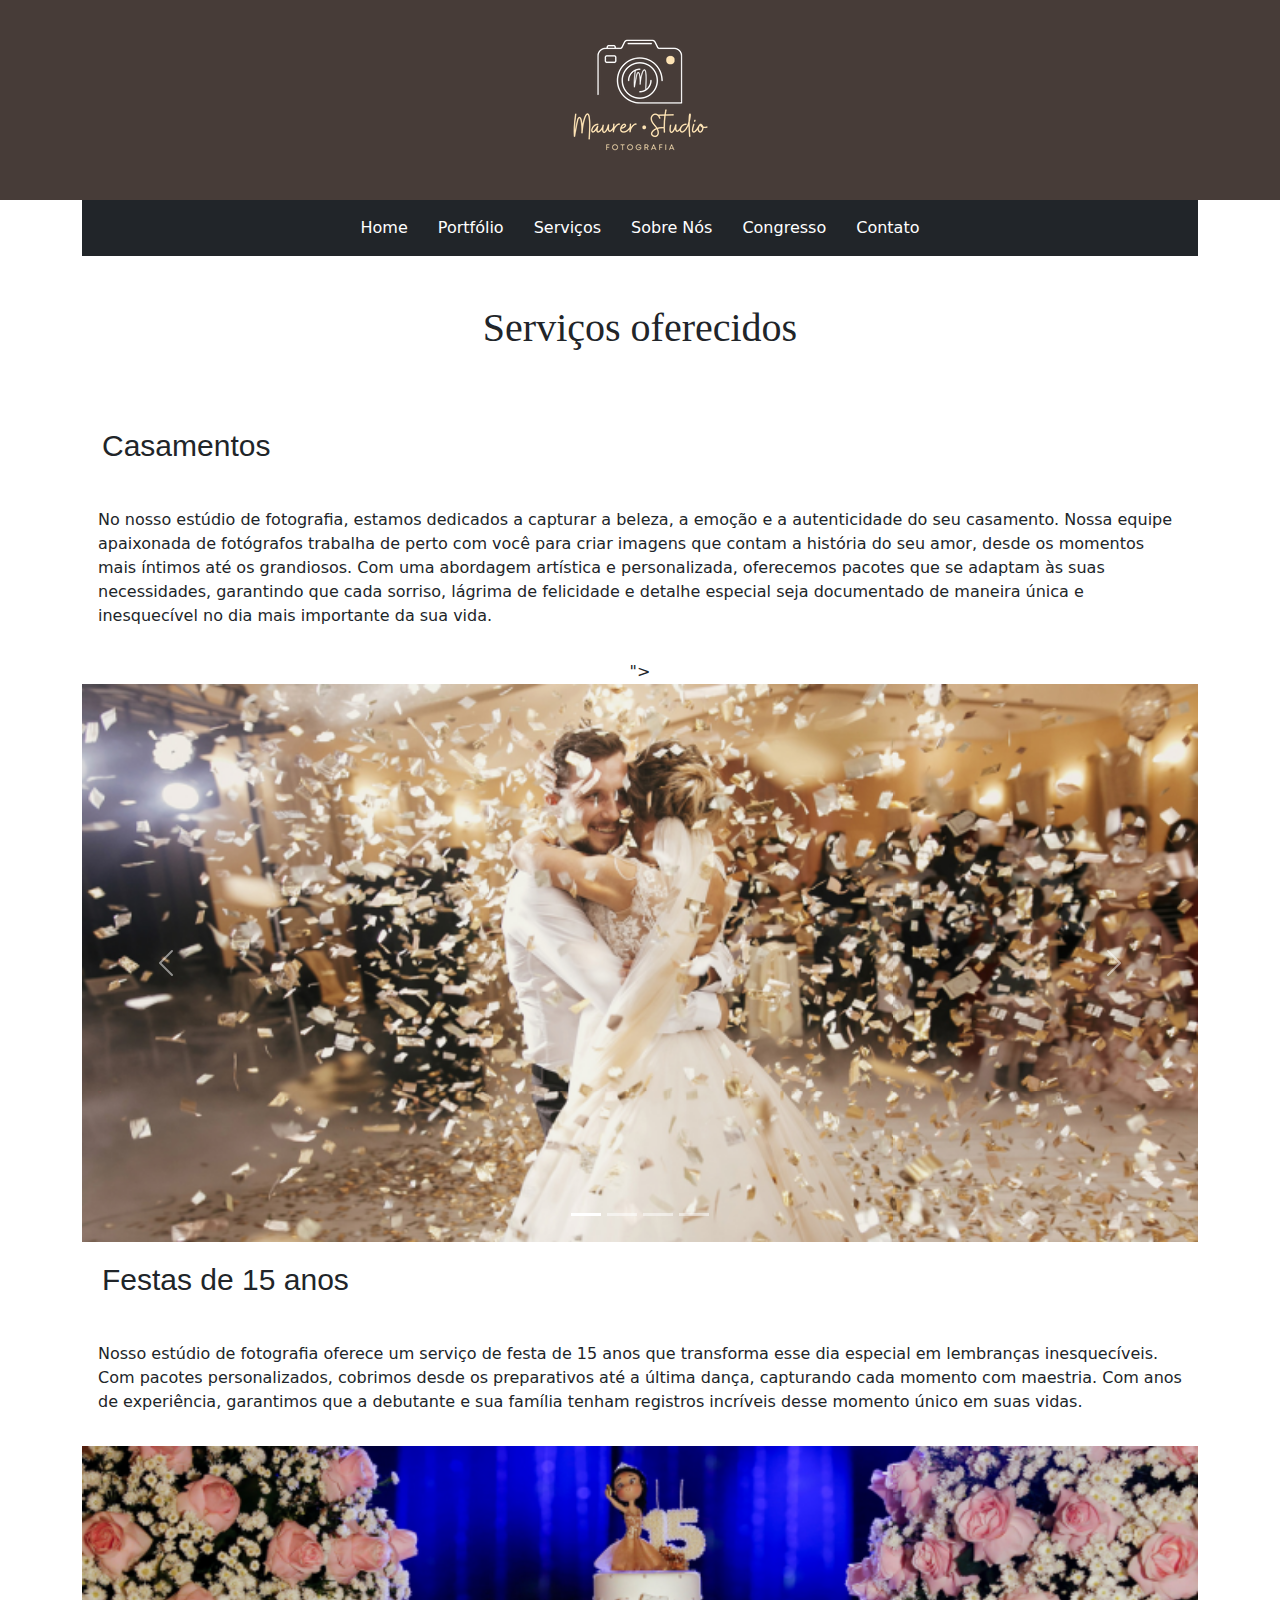
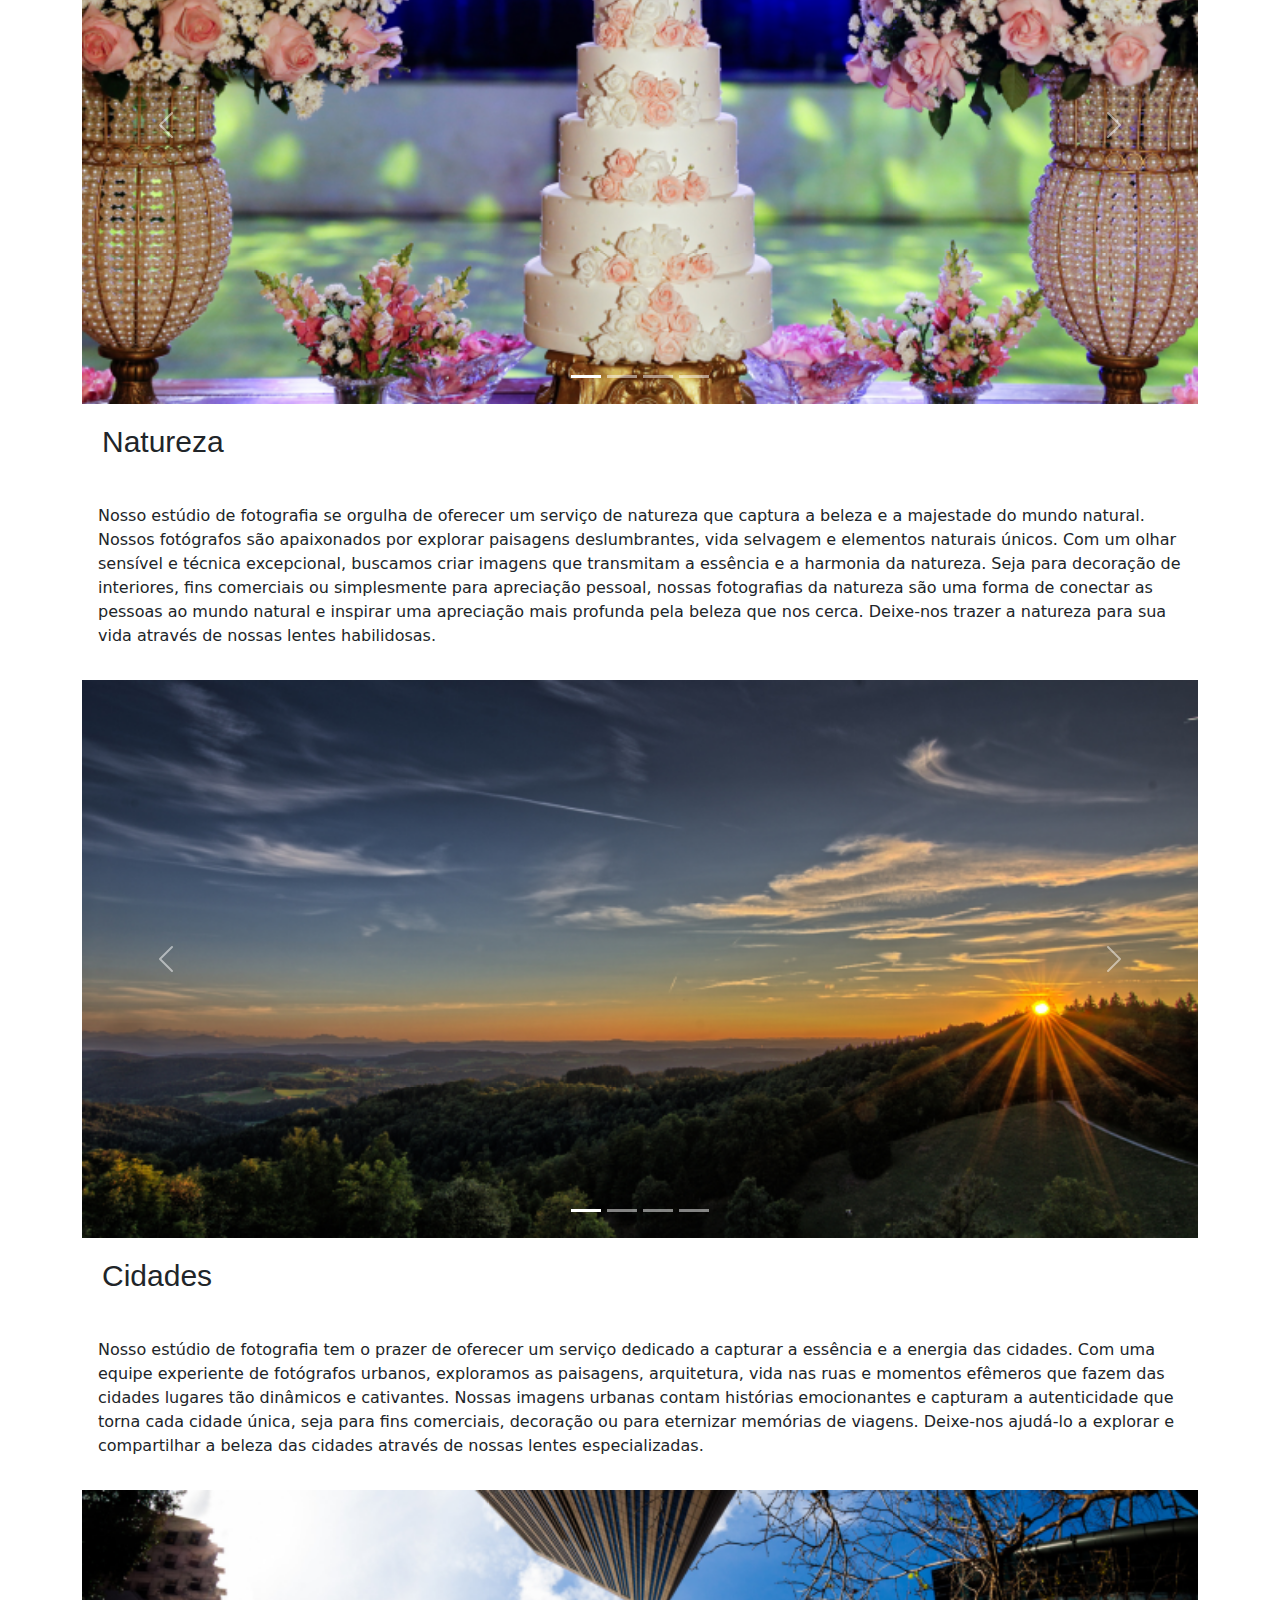
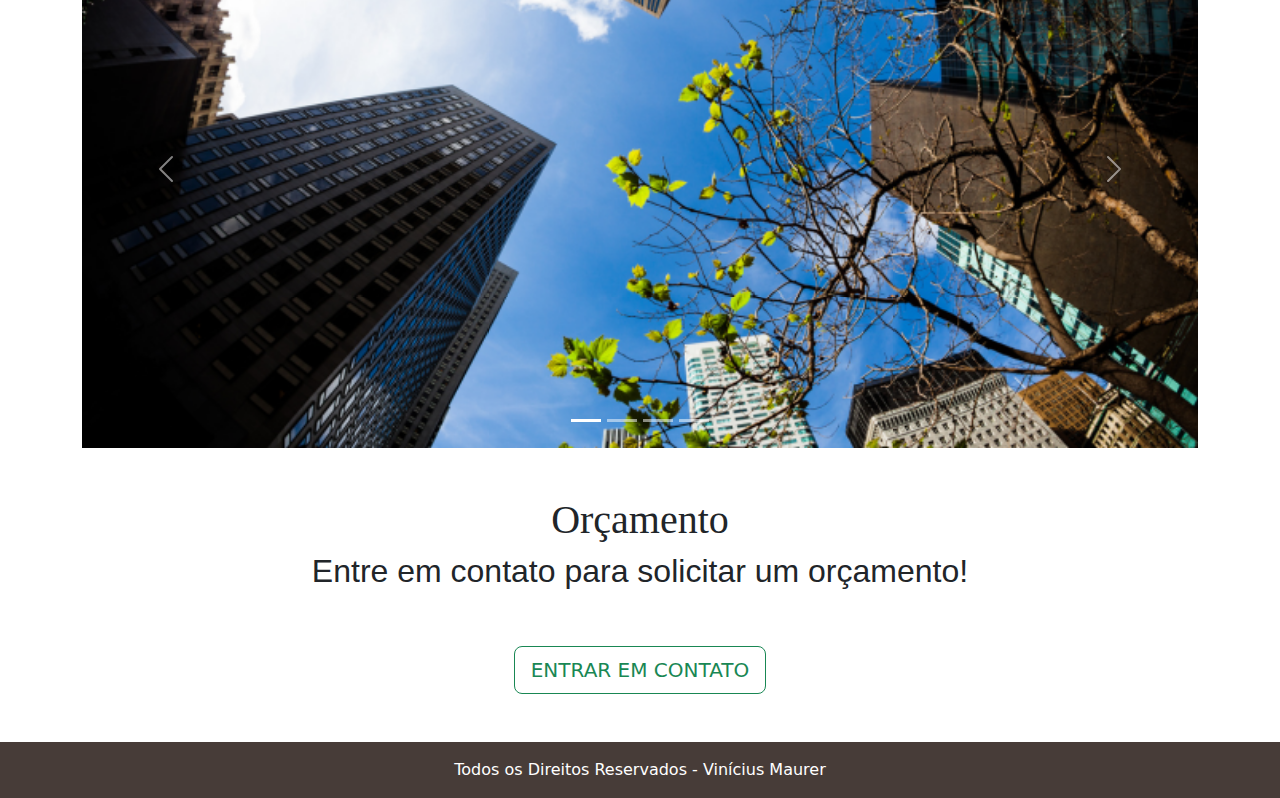
<file: servicos.html>
<!DOCTYPE html>
<html lang="pt-br">

<head>
    <meta charset="UTF-8">
    <meta http-equiv="X-UA-Compatible" content="IE=edge">
    <meta name="viewport" content="width=device-width, initial-scale=1.0">
    <link rel="icon" type="image/x-icon" href="./img/favicon.png">
    <link rel="stylesheet" href="css/style.css">
    <link href="https://cdn.jsdelivr.net/npm/bootstrap@5.3.1/dist/css/bootstrap.min.css" rel="stylesheet">
    <script src="https://cdn.jsdelivr.net/npm/bootstrap@5.3.1/dist/js/bootstrap.bundle.min.js"></script>
    <title>Estudio Maurer</title>
</head>

<body>
    <div class="container-fluid">
        <!--header-->
        <div class="row" style="height: auto;">
            <div class="col-sm-12" style="background-color: #473C38;">
                <center>
                    <a href="index.html">
                        <img class="img-fluid" src="img/logo.png">
                    </a>
                </center>
            </div>
        </div>
    </div>

    <div class="container">
        <center>
            <div class="container" style="text-align: center;">
                <!--navbar-->
                <div class="row">
                    <div class="col-sm-12 bg-dark">
                        <nav class="navbar navbar-expand-lg navbar-light bg-dark">
                            <div class="container-fluid">
                                <button class="navbar-toggler" style="background-color: #FFE5B6; color: white;"
                                    type="button" data-bs-toggle="collapse" data-bs-target="#navbarNavAltMarkup"
                                    aria-controls="navbarNavAltMarkup" aria-expanded="false" aria-label="Toggle navigation">
                                    <span class="navbar-toggler-icon "
                                        style="background-color: #FFE5B6; color: white;"></span>
                                </button>
                                <div class="collapse navbar-collapse pagination justify-content-center"
                                    id="navbarNavAltMarkup">
                                    <div class="navbar-nav topnav">
                                        <a class="nav-link" aria-current="page" href="index.html"
                                            style="color: white; padding-left: 15px; padding-right: 15px;">Home</a>
                                        <a class="nav-link active-navbar" href="portifolio.html"
                                            style="color: white; padding-left: 15px; padding-right: 15px;">Portfólio</a>
                                        <a class="nav-link" href="servicos.html"
                                            style="color: white; padding-left: 15px; padding-right: 15px;">Serviços</a>
                                        <a class="nav-link" href="sobre.html"
                                            style="color: white; padding-left: 15px; padding-right: 15px;">Sobre Nós</a>
                                        <a class="nav-link" href="congresso.html"
                                            style="color: white; padding-left: 15px; padding-right: 15px;">Congresso</a>
                                        <a class="nav-link" href="contato.html"
                                            style="color: white; padding-left: 15px; padding-right: 15px;">Contato</a>
                                    </div>
                                </div>
                            </div>
                        </nav>
                    </div>
                </div>
            </div>
        </center>
    </div>
    <div class="container">
        <!--content-->
        <div class="row mt-5 mb-5"> <!--Serviços-->
            <div class="col-12 sm-12">
                <center>
                    <h1 style="font-family: Georgia, 'Times New Roman', Times, serif;">Serviços oferecidos</h1>
                </center>
            </div>
        </div>
        <div class="row"> <!--Casamentos-->
            <div class="col">
              <h1 class="titulo-portfolio">Casamentos</h1>
            </div>
        </div>
        <div class="row">
            <div class="col">
                <p class="p-3">
                    No nosso estúdio de fotografia, estamos dedicados a capturar a beleza,
                    a emoção e a autenticidade do seu casamento. Nossa equipe apaixonada de 
                    fotógrafos trabalha de perto com você para criar imagens que contam a 
                    história do seu amor, desde os momentos mais íntimos até os grandiosos. 
                    Com uma abordagem artística e personalizada, oferecemos pacotes que se 
                    adaptam às suas necessidades, garantindo que cada sorriso, lágrima de 
                    felicidade e detalhe especial seja documentado de maneira única e inesquecível 
                    no dia mais importante da sua vida.
                </p>
            </div>
        </div>
        
        <!--Slides de fotos------------------------------------------------------------------------------------------------------>

        <center>">
          <div id="carouselExampleIndicators" class="carousel slide">
              <div class="carousel-indicators">
              <button type="button" data-bs-target="#carouselExampleIndicators" data-bs-slide-to="0" class="active" aria-current="true" aria-label="Slide 1"></button>
              <button type="button" data-bs-target="#carouselExampleIndicators" data-bs-slide-to="1" aria-label="Slide 2"></button>
              <button type="button" data-bs-target="#carouselExampleIndicators" data-bs-slide-to="2" aria-label="Slide 3"></button>
              <button type="button" data-bs-target="#carouselExampleIndicators" data-bs-slide-to="3" aria-label="Slide 4"></button>
              </div>
              <div class="carousel-inner">
              <div class="carousel-item active">
                  <img src="img/casamento-1.png" class="d-block w-100 img-fluid" alt="...">
              </div>
              <div class="carousel-item">
                  <img src="img/casamento-2.png" class="d-block w-100 img-fluid" alt="...">
              </div>
              <div class="carousel-item">
                  <img src="img/casamento-3.png" class="d-block w-100 img-fluid" alt="...">
              </div>
              <div class="carousel-item">
                  <img src="img/casamento-5.png" class="d-block w-100 img-fluid" alt="...">
              </div>
              </div>
              <button class="carousel-control-prev" type="button" data-bs-target="#carouselExampleIndicators" data-bs-slide="prev">
              <span class="carousel-control-prev-icon" aria-hidden="true"></span>
              </button>
              <button class="carousel-control-next" type="button" data-bs-target="#carouselExampleIndicators" data-bs-slide="next">
              <span class="carousel-control-next-icon" aria-hidden="true"></span>
              </button>
          </div>
        </center>
        
          


        <div class="row"> <!--Festa de 15 anos-->
            <div class="col">
              <h1 class="titulo-portfolio">Festas de 15 anos</h1>
            </div>
        </div>
        <div class="row">
            <div class="col">
                <p class="p-3">  
                    Nosso estúdio de fotografia oferece um serviço de festa de 15 anos que transforma esse dia especial em lembranças inesquecíveis.
                    Com pacotes personalizados, cobrimos desde os preparativos até a última dança, capturando cada momento com maestria. Com anos de 
                    experiência, garantimos que a debutante e sua família tenham registros incríveis desse momento único em suas vidas.
                </p>
            </div>
        </div>

        <!--Slides de fotos------------------------------------------------------------------------------------------------------>

        <center>
            <div id="carouselExampleIndicators2" class="carousel slide">
                <div class="carousel-indicators">
                  <button type="button" data-bs-target="#carouselExampleIndicators2" data-bs-slide-to="0" class="active" aria-current="true" aria-label="Slide 1"></button>
                  <button type="button" data-bs-target="#carouselExampleIndicators2" data-bs-slide-to="1" aria-label="Slide 2"></button>
                  <button type="button" data-bs-target="#carouselExampleIndicators2" data-bs-slide-to="2" aria-label="Slide 3"></button>
                  <button type="button" data-bs-target="#carouselExampleIndicators2" data-bs-slide-to="3" aria-label="Slide 4"></button>
                  
                </div>
                <div class="carousel-inner">
                  <div class="carousel-item active">
                    <img src="img/festa-15-anos-1.png" class="d-block w-100 img-fluid" alt="...">
                  </div>
                  <div class="carousel-item">
                    <img src="img/festa-15-anos-2.png" class="d-block w-100 img-fluid" alt="...">
                  </div>
                  <div class="carousel-item">
                    <img src="img/festa-15-anos-3.png" class="d-block w-100 img-fluid" alt="...">
                  </div>
                  <div class="carousel-item">
                    <img src="img/festa-15-anos-4.png" class="d-block w-100 img-fluid" alt="...">
                  </div>
                </div>
                <button class="carousel-control-prev" type="button" data-bs-target="#carouselExampleIndicators2" data-bs-slide="prev">
                  <span class="carousel-control-prev-icon" aria-hidden="true"></span>
                </button>
                <button class="carousel-control-next" type="button" data-bs-target="#carouselExampleIndicators2" data-bs-slide="next">
                  <span class="carousel-control-next-icon" aria-hidden="true"></span>
                </button>
              </div>
        </center>

        <div class="row"> <!--Natureza-->
            <div class="col">
              <h1 class="titulo-portfolio">Natureza</h1>
            </div>
        </div>
        <div class="row">
            <div class="col">
                <p class="p-3">  
                    Nosso estúdio de fotografia se orgulha de oferecer um serviço de natureza que captura a beleza e a majestade do mundo natural. 
                    Nossos fotógrafos são apaixonados por explorar paisagens deslumbrantes, vida selvagem e elementos naturais únicos. Com um olhar 
                    sensível e técnica excepcional, buscamos criar imagens que transmitam a essência e a harmonia da natureza. Seja para decoração de 
                    interiores, fins comerciais ou simplesmente para apreciação pessoal, nossas fotografias da natureza são uma forma de conectar as 
                    pessoas ao mundo natural e inspirar uma apreciação mais profunda pela beleza que nos cerca. Deixe-nos trazer a natureza para sua 
                    vida através de nossas lentes habilidosas.
                </p>
            </div>
        </div>

        <!--Slides de fotos------------------------------------------------------------------------------------------------------>

        <center>
            <div id="carouselExampleIndicators3" class="carousel slide">
                <div class="carousel-indicators">
                  <button type="button" data-bs-target="#carouselExampleIndicators3" data-bs-slide-to="0" class="active" aria-current="true" aria-label="Slide 1"></button>
                  <button type="button" data-bs-target="#carouselExampleIndicators3" data-bs-slide-to="1" aria-label="Slide 2"></button>
                  <button type="button" data-bs-target="#carouselExampleIndicators3" data-bs-slide-to="2" aria-label="Slide 3"></button>
                  <button type="button" data-bs-target="#carouselExampleIndicators3" data-bs-slide-to="3" aria-label="Slide 4"></button>
                </div>
                <div class="carousel-inner">
                  <div class="carousel-item active">
                    <img src="img/natureza-1.png" class="d-block w-100 img-fluid" alt="...">
                  </div>
                  <div class="carousel-item">
                    <img src="img/natureza-2.png" class="d-block w-100 img-fluid" alt="...">
                  </div>
                  <div class="carousel-item">
                    <img src="img/natureza-3.png" class="d-block w-100 img-fluid" alt="...">
                  </div>
                  <div class="carousel-item">
                    <img src="img/natureza-4.png" class="d-block w-100 img-fluid" alt="...">
                  </div>
                </div>
                <button class="carousel-control-prev" type="button" data-bs-target="#carouselExampleIndicators3" data-bs-slide="prev">
                  <span class="carousel-control-prev-icon" aria-hidden="true"></span>
                </button>
                <button class="carousel-control-next" type="button" data-bs-target="#carouselExampleIndicators3" data-bs-slide="next">
                  <span class="carousel-control-next-icon" aria-hidden="true"></span>
                </button>
              </div>
        </center>

        <div class="row"> <!--Cidades-->
            <div class="col">
              <h1 class="titulo-portfolio">Cidades</h1>
            </div>
        </div>
        <div class="row">
            <div class="col">
                <p class="p-3">    
                    Nosso estúdio de fotografia tem o prazer de oferecer um serviço dedicado a capturar a essência e a energia das cidades. 
                    Com uma equipe experiente de fotógrafos urbanos, exploramos as paisagens, arquitetura, vida nas ruas e momentos efêmeros que 
                    fazem das cidades lugares tão dinâmicos e cativantes. Nossas imagens urbanas contam histórias emocionantes e capturam a 
                    autenticidade que torna cada cidade única, seja para fins comerciais, decoração ou para eternizar memórias de viagens. 
                    Deixe-nos ajudá-lo a explorar e compartilhar a beleza das cidades através de nossas lentes especializadas.
                </p>
            </div>
        </div>

         <!--Slides de fotos------------------------------------------------------------------------------------------------------>
    
        <center>
          <div id="carouselExampleIndicators4" class="carousel slide mb-5">
              <div class="carousel-indicators">
                <button type="button" data-bs-target="#carouselExampleIndicators4" data-bs-slide-to="0" class="active" aria-current="true" aria-label="Slide 1"></button>
                <button type="button" data-bs-target="#carouselExampleIndicators4" data-bs-slide-to="1" aria-label="Slide 2"></button>
                <button type="button" data-bs-target="#carouselExampleIndicators4" data-bs-slide-to="2" aria-label="Slide 3"></button>
                <button type="button" data-bs-target="#carouselExampleIndicators4" data-bs-slide-to="3" aria-label="Slide 4"></button>
              </div>
              <div class="carousel-inner">
                <div class="carousel-item active">
                  <img src="img/cidade-1.png" class="d-block w-100 img-fluid" alt="...">
                </div>
                <div class="carousel-item">
                  <img src="img/cidade-2.png" class="d-block w-100 img-fluid" alt="...">
                </div>
                <div class="carousel-item">
                  <img src="img/cidade-3.png" class="d-block w-100 img-fluid" alt="...">
                </div>
                <div class="carousel-item">
                  <img src="img/cidade-4.png" class="d-block w-100 img-fluid" alt="...">
                </div>
              </div>
              <button class="carousel-control-prev" type="button" data-bs-target="#carouselExampleIndicators4" data-bs-slide="prev">
                <span class="carousel-control-prev-icon" aria-hidden="true"></span>
              </button>
              <button class="carousel-control-next" type="button" data-bs-target="#carouselExampleIndicators4" data-bs-slide="next">
                <span class="carousel-control-next-icon" aria-hidden="true"></span>
              </button>
            </div>
      </center>

      <div class="row mt-5 mb-5"> <!--Orçamentos-->
        <div class="col-12 sm-12">
            <center>
                <h1 style="font-family: Georgia, 'Times New Roman', Times, serif;">Orçamento</h1>
                <h2 style="font-family: 'Trebuchet MS', 'Lucida Sans Unicode', 'Lucida Grande', 'Lucida Sans', Arial, sans-serif">Entre em contato para solicitar um orçamento!</h2>
            </center>
        </div>
      </div>
      <center>
        <div class="row">
            <div class="col-sm-12 pb-5">
                <a href="contato.html">
                    <button type="button" class="btn btn-outline-success btn-lg button-color">ENTRAR EM CONTATO</button>
                </a>
            </div>
        </div>
      </center>
        
    </div>

    <div class="container-fluid" style="height: auto; background-color: #473C38;">
      <!--footer-->
      <div class="row pt-3">
          <div class="col-12">
              <p class="text-center" style="color: white;">Todos os Direitos Reservados - Vinícius Maurer</p>
          </div>
      </div>
  </div>
    
</body>

</html>
</file>
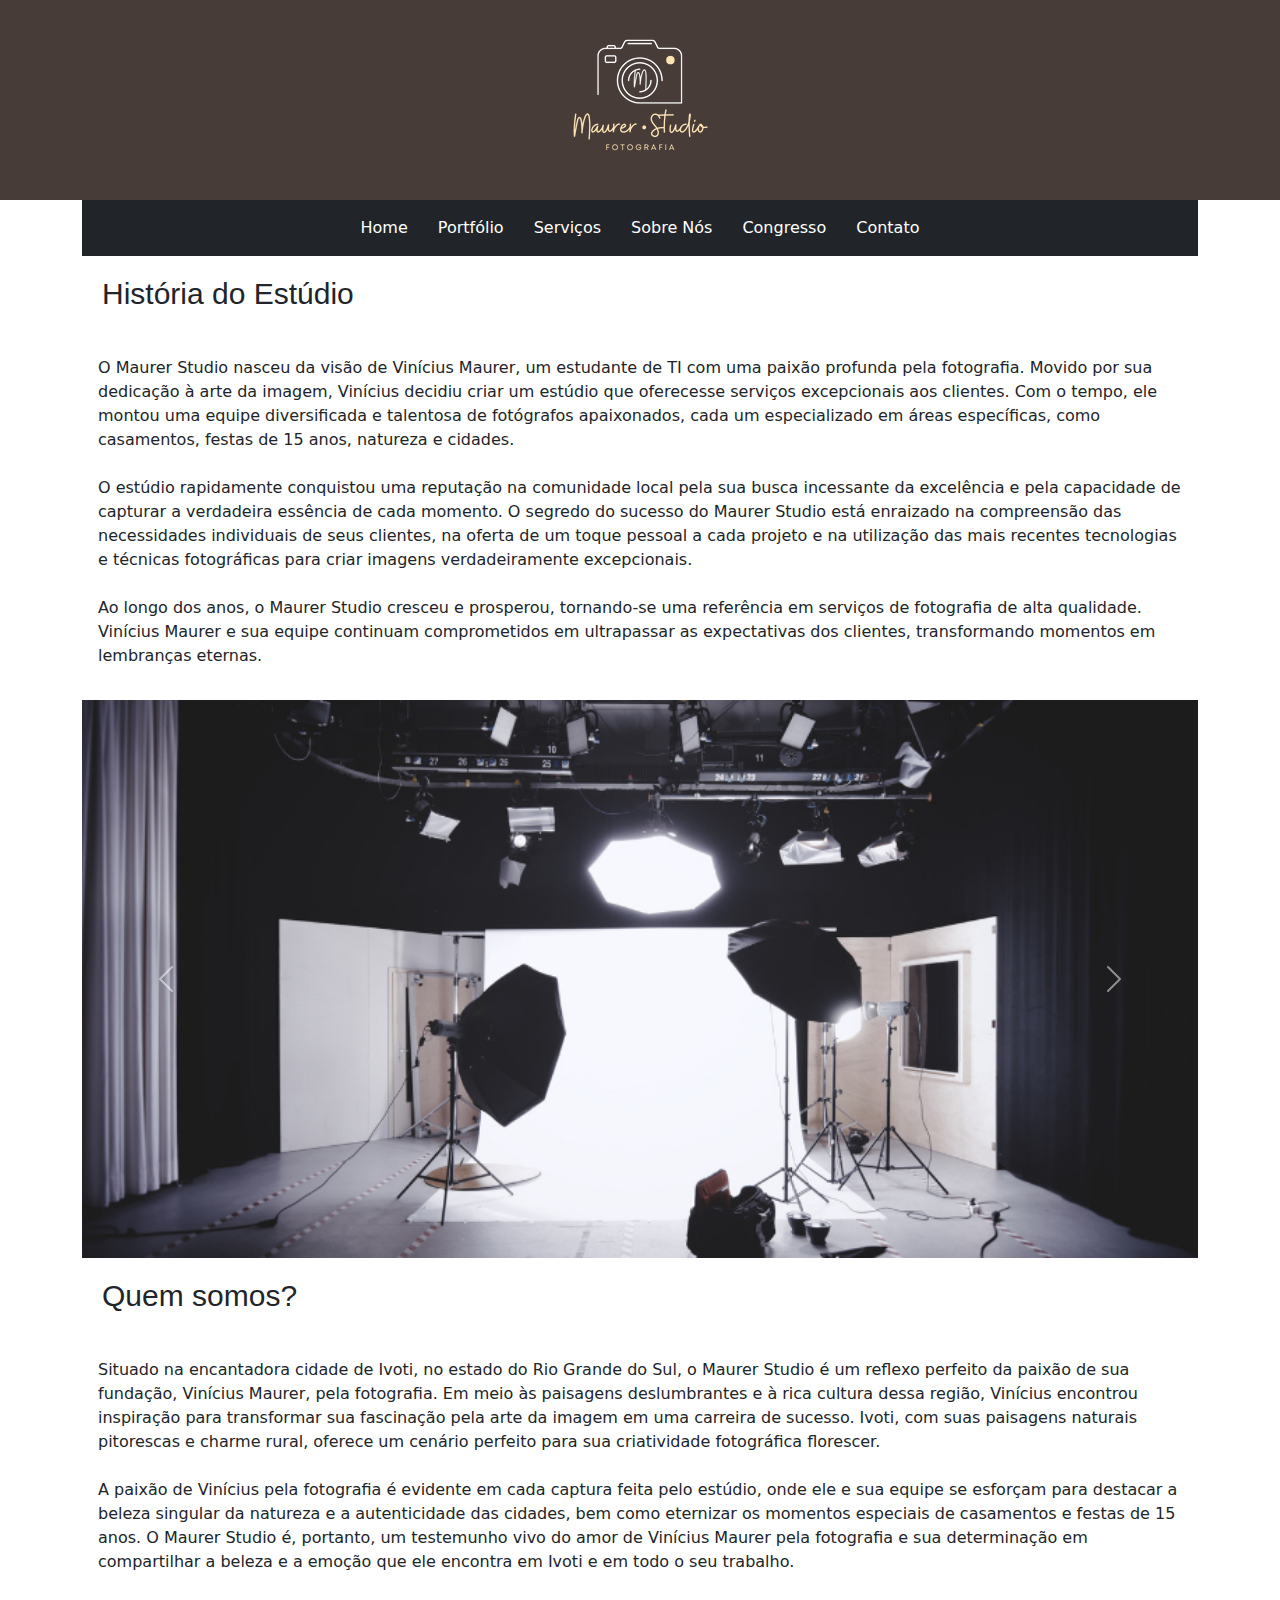
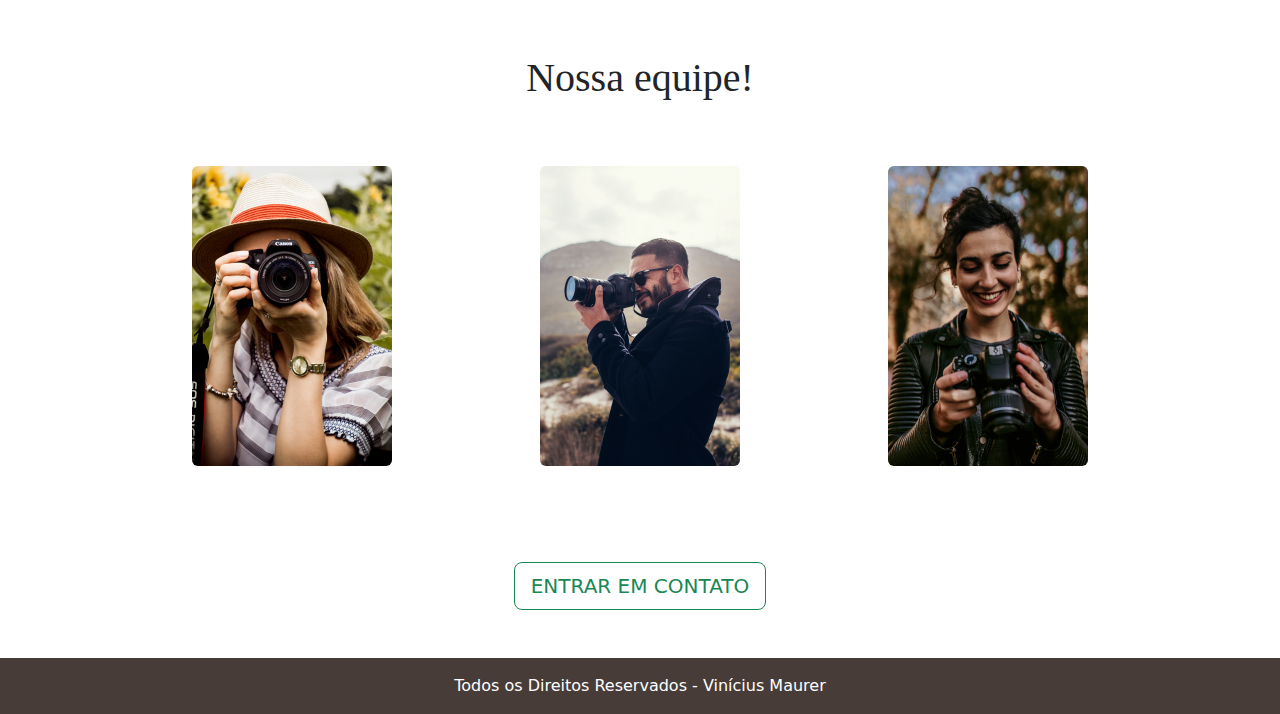
<file: sobre.html>
<!DOCTYPE html>
<html lang="pt-br">

<head>
    <meta charset="UTF-8">
    <meta http-equiv="X-UA-Compatible" content="IE=edge">
    <meta name="viewport" content="width=device-width, initial-scale=1.0">
    <link rel="icon" type="image/x-icon" href="./img/favicon.png">
    <link rel="stylesheet" href="css/style.css">
    <link href="https://cdn.jsdelivr.net/npm/bootstrap@5.3.1/dist/css/bootstrap.min.css" rel="stylesheet">
    <script src="https://cdn.jsdelivr.net/npm/bootstrap@5.3.1/dist/js/bootstrap.bundle.min.js"></script>
    <title>Estudio Maurer</title>
</head>

<body>
    <div class="container-fluid">
        <!--header-->
        <div class="row" style="height: auto;">
            <div class="col-sm-12" style="background-color: #473C38;">
                <center>
                    <a href="index.html">
                        <img class="img-fluid" src="img/logo.png">
                    </a>
                </center>
            </div>
        </div>
    </div>

    <div class="container">
        <center>
            <div class="container" style="text-align: center;">
                <!--navbar-->
                <div class="row">
                    <div class="col-sm-12 bg-dark">
                        <nav class="navbar navbar-expand-lg navbar-light bg-dark">
                            <div class="container-fluid">
                                <button class="navbar-toggler" style="background-color: #FFE5B6; color: white;"
                                    type="button" data-bs-toggle="collapse" data-bs-target="#navbarNavAltMarkup"
                                    aria-controls="navbarNavAltMarkup" aria-expanded="false" aria-label="Toggle navigation">
                                    <span class="navbar-toggler-icon "
                                        style="background-color: #FFE5B6; color: white;"></span>
                                </button>
                                <div class="collapse navbar-collapse pagination justify-content-center"
                                    id="navbarNavAltMarkup">
                                    <div class="navbar-nav topnav">
                                        <a class="nav-link" aria-current="page" href="index.html"
                                            style="color: white; padding-left: 15px; padding-right: 15px;">Home</a>
                                        <a class="nav-link active-navbar" href="portifolio.html"
                                            style="color: white; padding-left: 15px; padding-right: 15px;">Portfólio</a>
                                        <a class="nav-link" href="servicos.html"
                                            style="color: white; padding-left: 15px; padding-right: 15px;">Serviços</a>
                                        <a class="nav-link" href="sobre.html"
                                            style="color: white; padding-left: 15px; padding-right: 15px;">Sobre Nós</a>
                                        <a class="nav-link" href="congresso.html"
                                            style="color: white; padding-left: 15px; padding-right: 15px;">Congresso</a>
                                        <a class="nav-link" href="contato.html"
                                            style="color: white; padding-left: 15px; padding-right: 15px;">Contato</a>
                                    </div>
                                </div>
                            </div>
                        </nav>
                    </div>
                </div>
            </div>
        </center>
    </div>
    <div class="container"> <!--content-->
       
        <div class="row"> <!--Historia do estudio-->
            <div class="col">
              <h1 class="titulo-portfolio">História do Estúdio</h1>
            </div>
        </div>
        <div class="row">
            <div class="col">
                <p class="p-3">
                    O Maurer Studio nasceu da visão de Vinícius Maurer, um estudante de TI com uma paixão profunda pela fotografia. 
                    Movido por sua dedicação à arte da imagem, Vinícius decidiu criar um estúdio que oferecesse serviços excepcionais 
                    aos clientes. Com o tempo, ele montou uma equipe diversificada e talentosa de fotógrafos apaixonados, cada um 
                    especializado em áreas específicas, como casamentos, festas de 15 anos, natureza e cidades.
                    <br>
                    <br>
                    O estúdio rapidamente conquistou uma reputação na comunidade local pela sua busca incessante da 
                    excelência e pela capacidade de capturar a verdadeira essência de cada momento. O segredo do sucesso 
                    do Maurer Studio está enraizado na compreensão das necessidades individuais de seus clientes, na oferta 
                    de um toque pessoal a cada projeto e na utilização das mais recentes tecnologias e técnicas fotográficas 
                    para criar imagens verdadeiramente excepcionais.
                    <br>
                    <br>
                    Ao longo dos anos, o Maurer Studio cresceu e prosperou, tornando-se uma referência em serviços de fotografia 
                    de alta qualidade. Vinícius Maurer e sua equipe continuam comprometidos em ultrapassar as expectativas dos 
                    clientes, transformando momentos em lembranças eternas.
                </p>
            </div>
        </div>

        <!--Slides com fotos do estudio-->

        <div class="row-sm-12" style="height: auto; background-color: rgb(222, 239, 253);">
            <div class="col-sm-12">
                <div id="carouselExampleFade" class="carousel slide carousel-fade" data-bs-ride="carousel">
                    <div class="carousel-inner">
                      <div class="carousel-item active">
                        <img src="img/foto-estudio.png" class="d-block w-100 img-fluid" alt="...">
                      </div>
                      <div class="carousel-item">
                        <img src="img/foto-estudio1.png" class="d-block w-100 img-fluid" alt="...">
                      </div>
                      <div class="carousel-item">
                        <img src="img/foto-estudio2.png" class="d-block w-100 img-fluid" alt="...">
                      </div>
                      <div class="carousel-item">
                        <img src="img/foto-estudio3.png" class="d-block w-100 img-fluid" alt="...">
                      </div>
                    </div>
                    <button class="carousel-control-prev" type="button" data-bs-target="#carouselExampleFade" data-bs-slide="prev">
                      <span class="carousel-control-prev-icon" aria-hidden="true"></span>
                      <span class="visually-hidden">Previous</span>
                    </button>
                    <button class="carousel-control-next" type="button" data-bs-target="#carouselExampleFade" data-bs-slide="next">
                      <span class="carousel-control-next-icon" aria-hidden="true"></span>
                      <span class="visually-hidden">Next</span>
                    </button>
                  </div>
            </div>
        </div>

        <div class="row"> <!--Quem somos-->
            <div class="col">
              <h1 class="titulo-portfolio">Quem somos?</h1>
            </div>
        </div>
        <div class="row">
            <div class="col">
                <p class="p-3">
                    Situado na encantadora cidade de Ivoti, no estado do Rio Grande do Sul, o Maurer Studio é um reflexo perfeito da paixão de sua fundação, 
                    Vinícius Maurer, pela fotografia. Em meio às paisagens deslumbrantes e à rica cultura dessa região, Vinícius encontrou inspiração para 
                    transformar sua fascinação pela arte da imagem em uma carreira de sucesso. Ivoti, com suas paisagens naturais pitorescas e charme rural,
                    oferece um cenário perfeito para sua criatividade fotográfica florescer.
                    <br>
                    <br>
                    A paixão de Vinícius pela fotografia é evidente em cada captura feita pelo estúdio, onde ele e sua equipe se esforçam para destacar a 
                    beleza singular da natureza e a autenticidade das cidades, bem como eternizar os momentos especiais de casamentos e festas de 15 anos.
                     O Maurer Studio é, portanto, um testemunho vivo do amor de Vinícius Maurer pela fotografia e sua determinação em compartilhar a beleza 
                     e a emoção que ele encontra em Ivoti e em todo o seu trabalho.
                </p>
            </div>
        </div>

        <!--Equipe-->

        <div class="row mt-5 mb-2">
            <div class="col-sm-12">
                <center>
                    <h1 style="font-family: Georgia, 'Times New Roman', Times, serif;">Nossa equipe!</h1>
                </center>
            </div>
        </div>
        <div class="row p-5">
            <div class="col-sm-4">
                <div class="text-center">
                        <img src="img/equipe-1.png" class="rounded img-fluid" alt="...">
                </div>
            </div>
            <div class="col-sm-4">
                <div class="text-center">
                        <img src="img/equipe-2.png" class="rounded img-fluid" alt="...">
                </div>
            </div>
            <div class="col-sm-4">
                <div class="text-center">
                        <img src="img/equipe-3.png" class="rounded img-fluid" alt="...">
                </div>
            </div>
        </div>
        <center>
            <div class="row">
                <div class="col-sm-12 p-5">
                    <a href="contato.html">
                        <button type="button" class="btn btn-outline-success btn-lg button-color">ENTRAR EM CONTATO</button>
                    </a>
                </div>
            </div>
        </center>


    </div>

    <div class="container-fluid" style="height: auto; background-color: #473C38;">
        <!--footer-->
        <div class="row pt-3">
            <div class="col-12">
                <p class="text-center" style="color: white;">Todos os Direitos Reservados - Vinícius Maurer</p>
            </div>
        </div>
    </div>
    <script src="js/index.js"></script>
</body>

</html>
</file>
<file: css/style.css>
.topnav a:hover{
    text-decoration-line: underline;
    color: #FFE5B6;
}

.texto-home{
    color: white;
    font-family: 'Trebuchet MS', 'Lucida Sans Unicode', 'Lucida Grande', 'Lucida Sans', Arial, sans-serif;
    font-size: 20px;
}

.titulo-portfolio{
    font-size: 30px;
    font-family: -apple-system, BlinkMacSystemFont, 'Segoe UI', Roboto, Oxygen, Ubuntu, Cantarell, 'Open Sans', 'Helvetica Neue', sans-serif;
    padding: 20px;
}

.tamanho-slide-port{
    height: 350px;
    width: 700px;
}

/* Estilo para o botão "Voltar ao Topo" */
#voltar-ao-topo {
    display: none; /* Inicialmente, o botão fica oculto */
    position: fixed;
    bottom: 20px;
    right: 20px;
    background-color: #473C38; /* Cor de fundo do botão */
    color: #FFE5B6; /* Cor do texto do botão */
    padding: 10px 20px;
    border: none;
    border-radius: 360px;
    cursor: pointer;
    z-index: 1000;
}


.imagem-animada {
    position: relative;
    animation: slideFromLeft 2s ease-in-out; /* Tempo e efeito de animação */
}

@keyframes slideFromLeft {
    0% {
        left: -100%; /* Começa fora da tela à esquerda */
    }
    100% {
        left: 0; /* Termina na posição inicial */
    }
}
</file>
